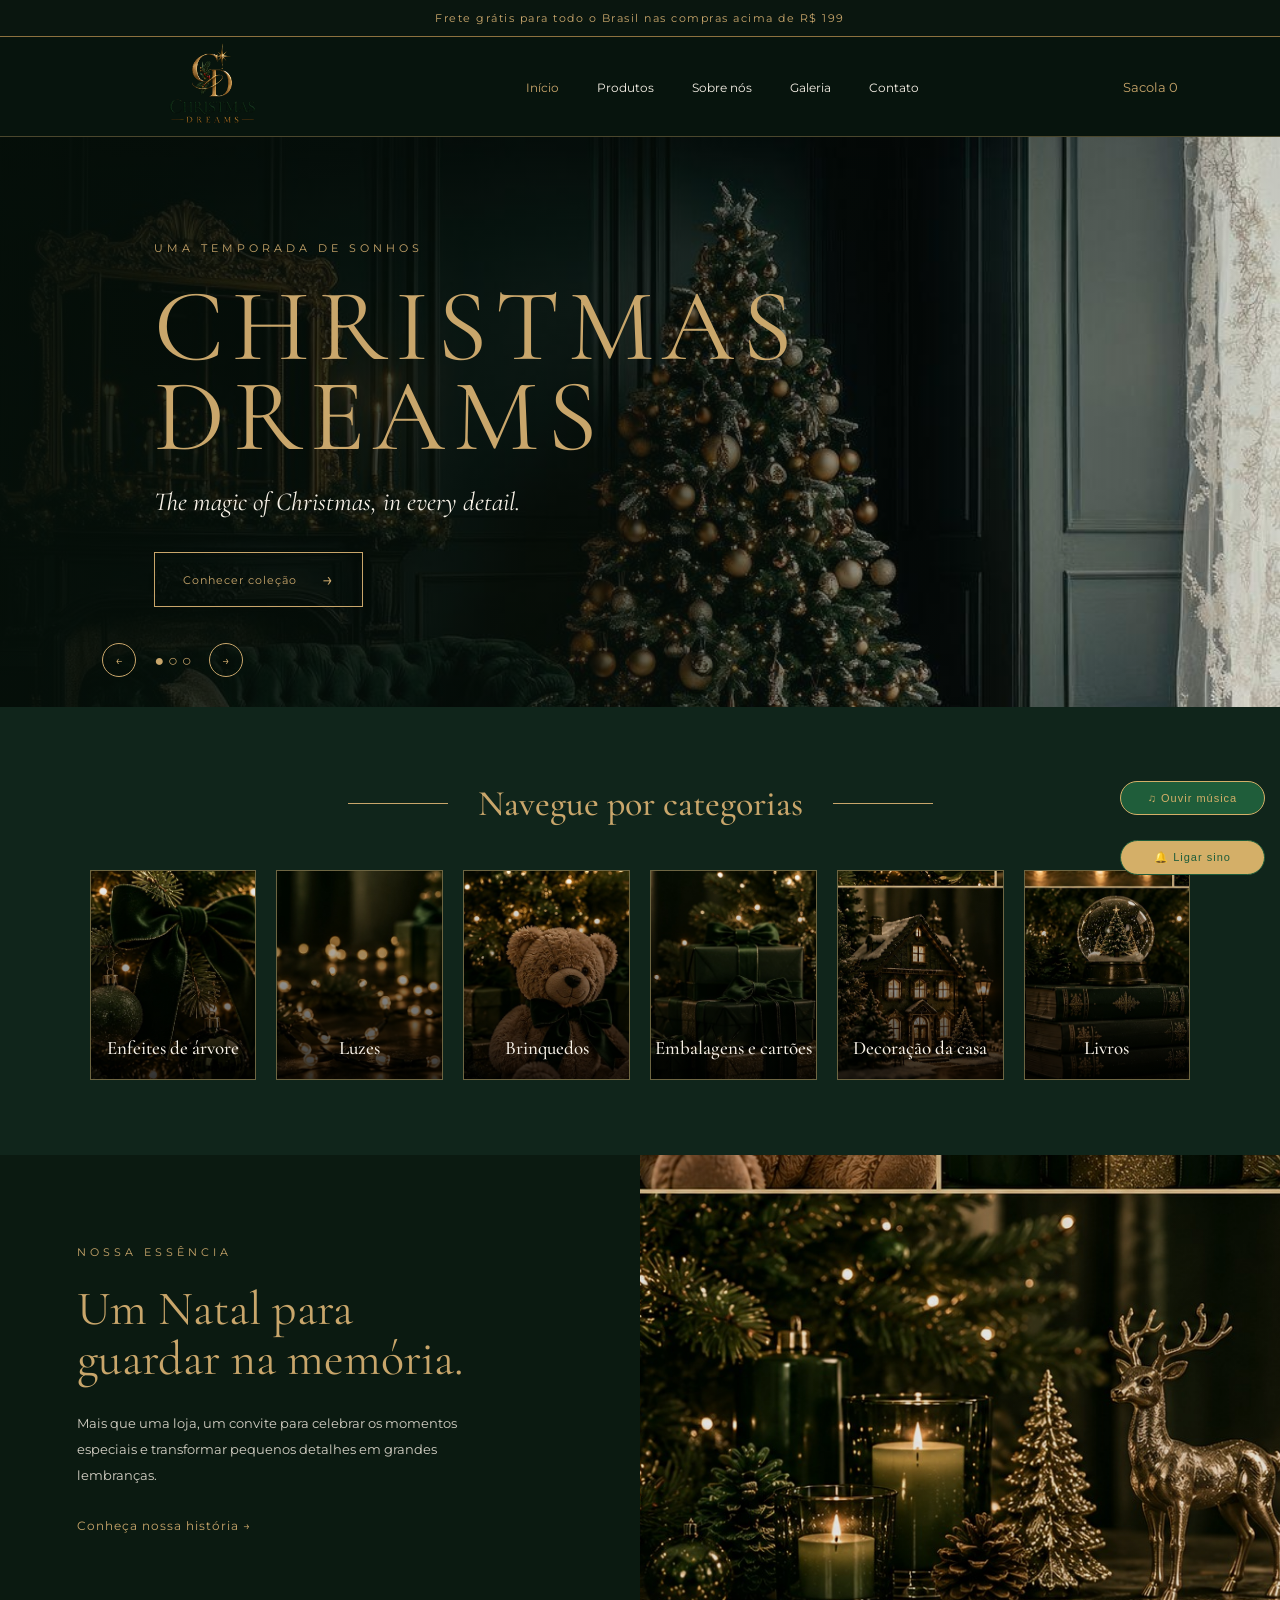
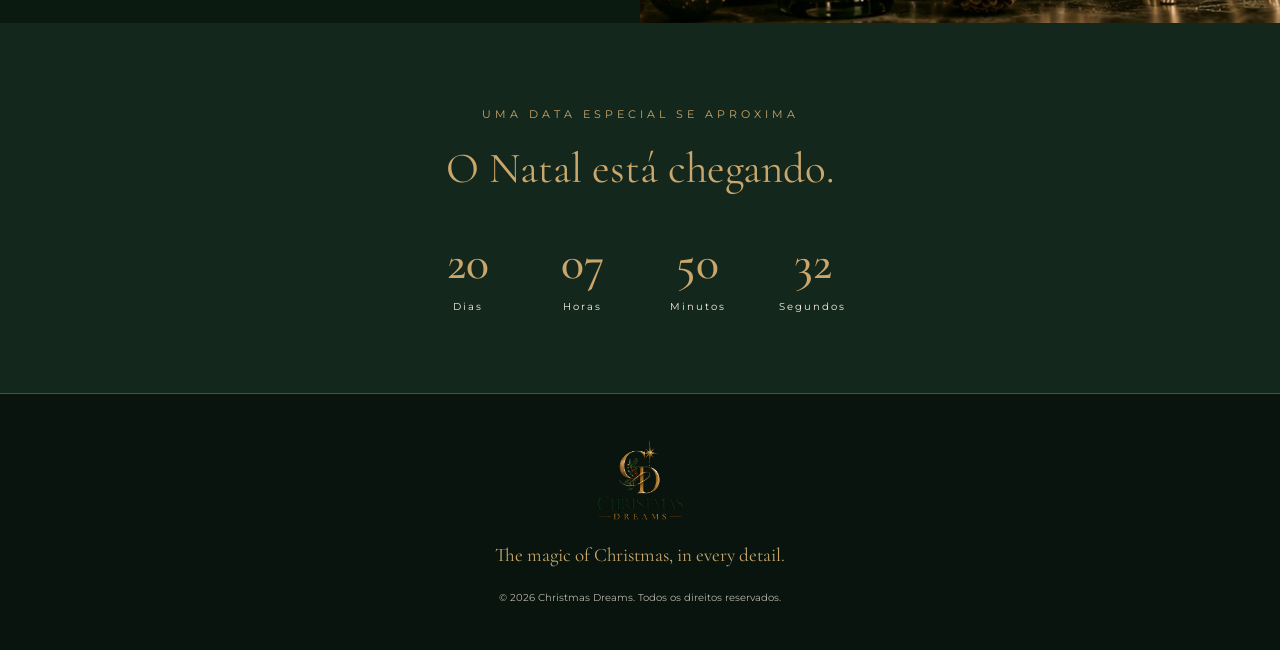
<file: AV2-Natal/index.html>
<!DOCTYPE html>
<html lang="pt-br">

<head>
    <meta charset="UTF-8">
    <meta name="viewport" content="width=device-width, initial-scale=1.0">

    <title>Christmas Dreams | Coleção de Natal</title>

    <link rel="shortcut icon" href="img/logo-christmas-dreams.png">

    <link rel="stylesheet" href="css/style.css">
    <link rel="stylesheet" href="css/responsivo.css">
</head>

<body>

    <!-- BARRA SUPERIOR -->
    <div class="barra-superior">
        Frete grátis para todo o Brasil nas compras acima de R$ 199
    </div>

    <!-- MENU -->
    <header class="cabecalho">

        <a href="index.html" class="logo">
            <img src="img/logo-christmas-dreams.png"
                 alt="Christmas Dreams">
        </a>

        <button class="menu-btn" onclick="abrirMenu()">☰</button>

        <nav>
            <ul class="menu" id="menu">
                <li><a class="ativo" href="index.html">Início</a></li>
                <li><a href="produtos.html">Produtos</a></li>
                <li><a href="sobre.html">Sobre nós</a></li>
                <li><a href="galeria.html">Galeria</a></li>
                <li><a href="contato.html">Contato</a></li>
            </ul>
        </nav>

        <a href="produtos.html" class="carrinho">Sacola <span id="quantidade-carrinho">0</span></a>

    </header>

    <main>

        <!-- BANNER PRINCIPAL -->
        <section class="banner">

            <div class="banner-conteudo">

                <span class="subtitulo">UMA TEMPORADA DE SONHOS</span>

                <h1>CHRISTMAS<br>DREAMS</h1>

                <p class="frase">
                    The magic of Christmas, in every detail.
                </p>

                <a href="produtos.html" class="botao">
                    Conhecer coleção
                    <span>→</span>
                </a>

            </div>

            <div class="indicadores">
                <button aria-label="Imagem anterior">←</button>
                <span>● ○ ○</span>
                <button aria-label="Próxima imagem">→</button>
            </div>

        </section>

        <!-- CATEGORIAS -->
        <section class="categorias">

            <div class="titulo-secao">
                <span></span>
                <h2>Navegue por categorias</h2>
                <span></span>
            </div>

            <div class="categorias-grid">

                <a href="produtos.html" class="categoria">
                    <img src="img/enfeites.png" alt="Enfeites de árvore">
                    <h3>Enfeites de árvore</h3>
                </a>

                <a href="produtos.html" class="categoria">
                    <img src="img/luzes.png" alt="Luzes natalinas">
                    <h3>Luzes</h3>
                </a>

                <a href="produtos.html" class="categoria">
                    <img src="img/brinquedos.png" alt="Brinquedos">
                    <h3>Brinquedos</h3>
                </a>

                <a href="produtos.html" class="categoria">
                    <img src="img/presentes.png" alt="Presentes de Natal">
                    <h3>Embalagens e cartões</h3>
                </a>

                <a href="produtos.html" class="categoria">
                    <img src="img/decoracao.png" alt="Decoração natalina">
                    <h3>Decoração da casa</h3>
                </a>

                <a href="produtos.html" class="categoria">
                    <img src="img/livros.png" alt="Livros">
                    <h3>Livros</h3>
                </a>

            </div>

        </section>

        <!-- ESSÊNCIA DA MARCA -->
        <section class="essencia">

            <div class="essencia-texto">

                <span class="subtitulo">NOSSA ESSÊNCIA</span>

                <h2>Um Natal para<br>guardar na memória.</h2>

                <p>
                    Mais que uma loja, um convite para celebrar
                    os momentos especiais e transformar pequenos
                    detalhes em grandes lembranças.
                </p>

                <a href="sobre.html" class="link-elegante">
                    Conheça nossa história →
                </a>

            </div>

            <div class="essencia-imagem"></div>

        </section>

        <!-- CONTAGEM REGRESSIVA -->
        <section class="contagem">

            <span class="subtitulo">UMA DATA ESPECIAL SE APROXIMA</span>

            <h2>O Natal está chegando.</h2>

            <div id="contador" class="contador">
                <div><strong id="dias">00</strong><span>Dias</span></div>
                <div><strong id="horas">00</strong><span>Horas</span></div>
                <div><strong id="minutos">00</strong><span>Minutos</span></div>
                <div><strong id="segundos">00</strong><span>Segundos</span></div>
            </div>

        </section>

    </main>

    <!-- RODAPÉ -->
    <footer class="rodape">

        <img src="img/logo-christmas-dreams.png"
             alt="Logo Christmas Dreams">

        <p>The magic of Christmas, in every detail.</p>

        <span>© 2026 Christmas Dreams. Todos os direitos reservados.</span>

    </footer>

    <script src="js/produtos.js"></script>
    <script src="js/script.js"></script>

    <script src="js/neve.js"></script>

    <script src="js/parallax.js"></script>

    <script src="js/musica.js"></script>
    <script src="js/sino.js"></script>
    

</body>
</html>
</file>
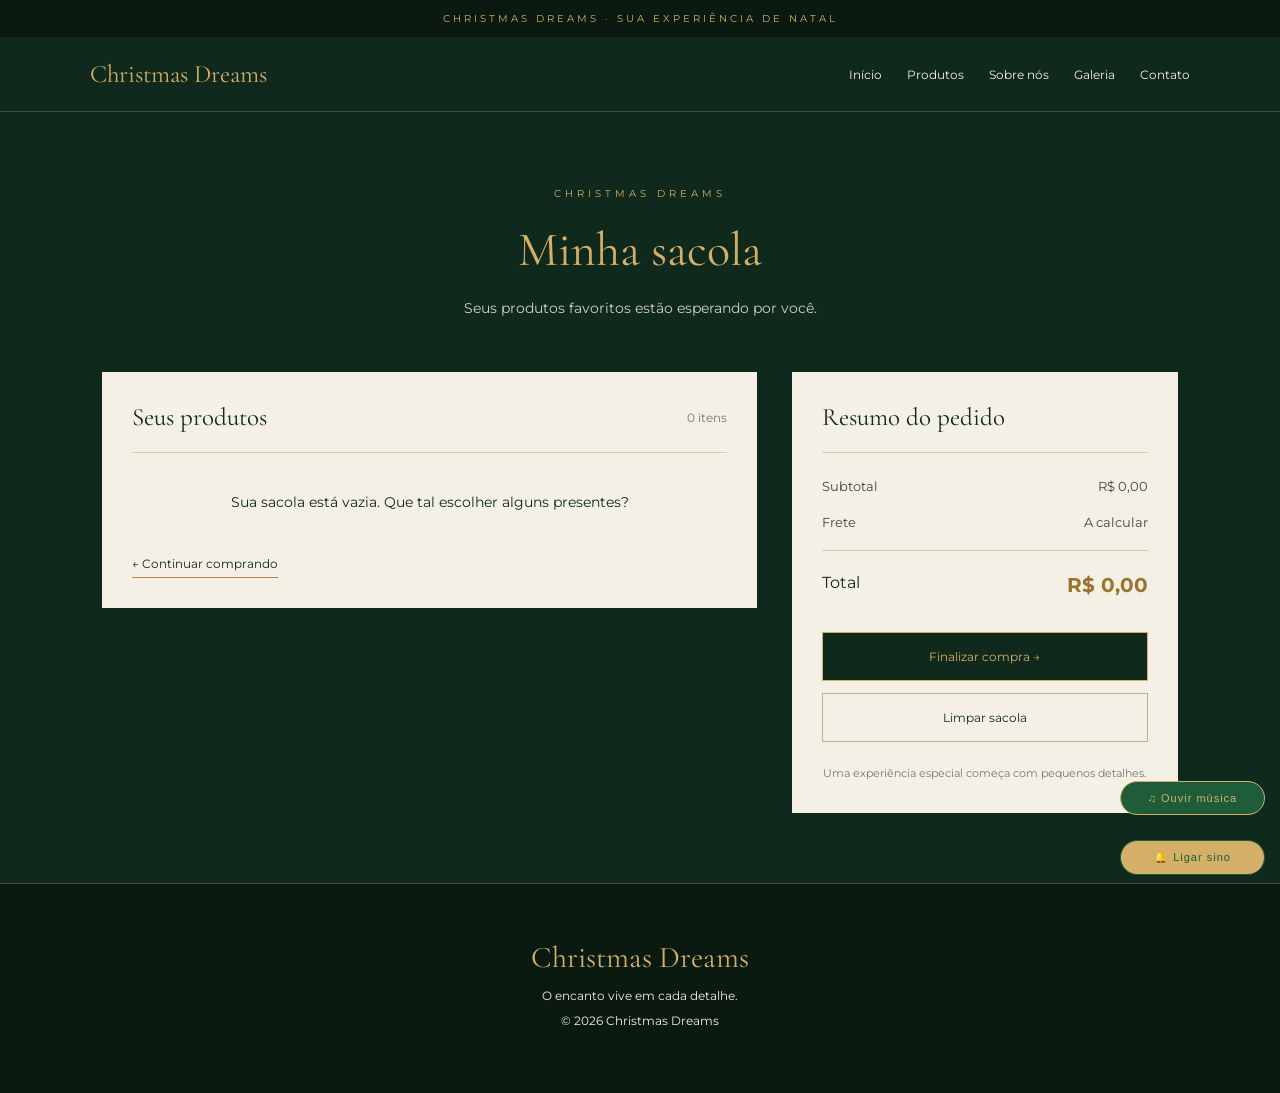
<file: AV2-Natal/carrinho.html>
<!DOCTYPE html>
<html lang="pt-br">

<head>
    <meta charset="UTF-8">
    <meta name="viewport" content="width=device-width, initial-scale=1.0">

    <title>Minha Sacola | Christmas Dreams</title>

    <link rel="stylesheet" href="css/style.css">
    <link rel="stylesheet" href="css/responsivo.css">
</head>

<body>

    <!-- BARRA SUPERIOR -->
    <div class="carrinho-topo">
        CHRISTMAS DREAMS · SUA EXPERIÊNCIA DE NATAL
    </div>

    <!-- CABEÇALHO -->
    <header class="carrinho-header">

        <a href="index.html" class="carrinho-logo">
            Christmas Dreams
        </a>

        <nav>
            <a href="index.html">Início</a>
            <a href="produtos.html">Produtos</a>
            <a href="sobre.html">Sobre nós</a>
            <a href="galeria.html">Galeria</a>
            <a href="contato.html">Contato</a>
        </nav>

    </header>

    <main class="carrinho-pagina">

        <!-- TÍTULO -->
        <section class="carrinho-titulo">
            <span>CHRISTMAS DREAMS</span>

            <h1>Minha sacola</h1>

            <p>
                Seus produtos favoritos estão esperando por você.
            </p>
        </section>

        <!-- ÁREA DO CARRINHO -->
        <section class="carrinho-conteudo">

            <!-- PRODUTOS -->
            <div class="carrinho-lista">

                <div class="carrinho-lista-topo">
                    <h2>Seus produtos</h2>
                    <span id="quantidade-itens">0 itens</span>
                </div>

                <div id="lista-carrinho">
                    <!-- Os produtos serão colocados pelo JavaScript -->
                </div>

                <p id="mensagem-carrinho"></p>

                <a href="produtos.html" class="continuar-comprando">
                    ← Continuar comprando
                </a>

            </div>

            <!-- RESUMO DO PEDIDO -->
            <aside class="resumo-carrinho">

                <h2>Resumo do pedido</h2>

                <div class="resumo-linha">
                    <span>Subtotal</span>
                    <span id="subtotal">R$ 0,00</span>
                </div>

                <div class="resumo-linha">
                    <span>Frete</span>
                    <span>A calcular</span>
                </div>

                <div class="resumo-total">
                    <span>Total</span>
                    <strong id="total">R$ 0,00</strong>
                </div>

                <button id="finalizar-compra">
                    Finalizar compra →
                </button>

                <button id="limpar-carrinho">
                    Limpar sacola
                </button>

                <p>
                    Uma experiência especial começa com pequenos detalhes.
                </p>

            </aside>

        </section>

    </main>

    <!-- RODAPÉ -->
    <footer class="contato-rodape">

        <h2>Christmas Dreams</h2>

        <p>O encanto vive em cada detalhe.</p>

        <p>© 2026 Christmas Dreams</p>

    </footer>

    <script src="js/carrinho.js"></script>

    <script src="js/musica.js"></script>
    <script src="js/sino.js"></script>

</body>
</html>
</file>
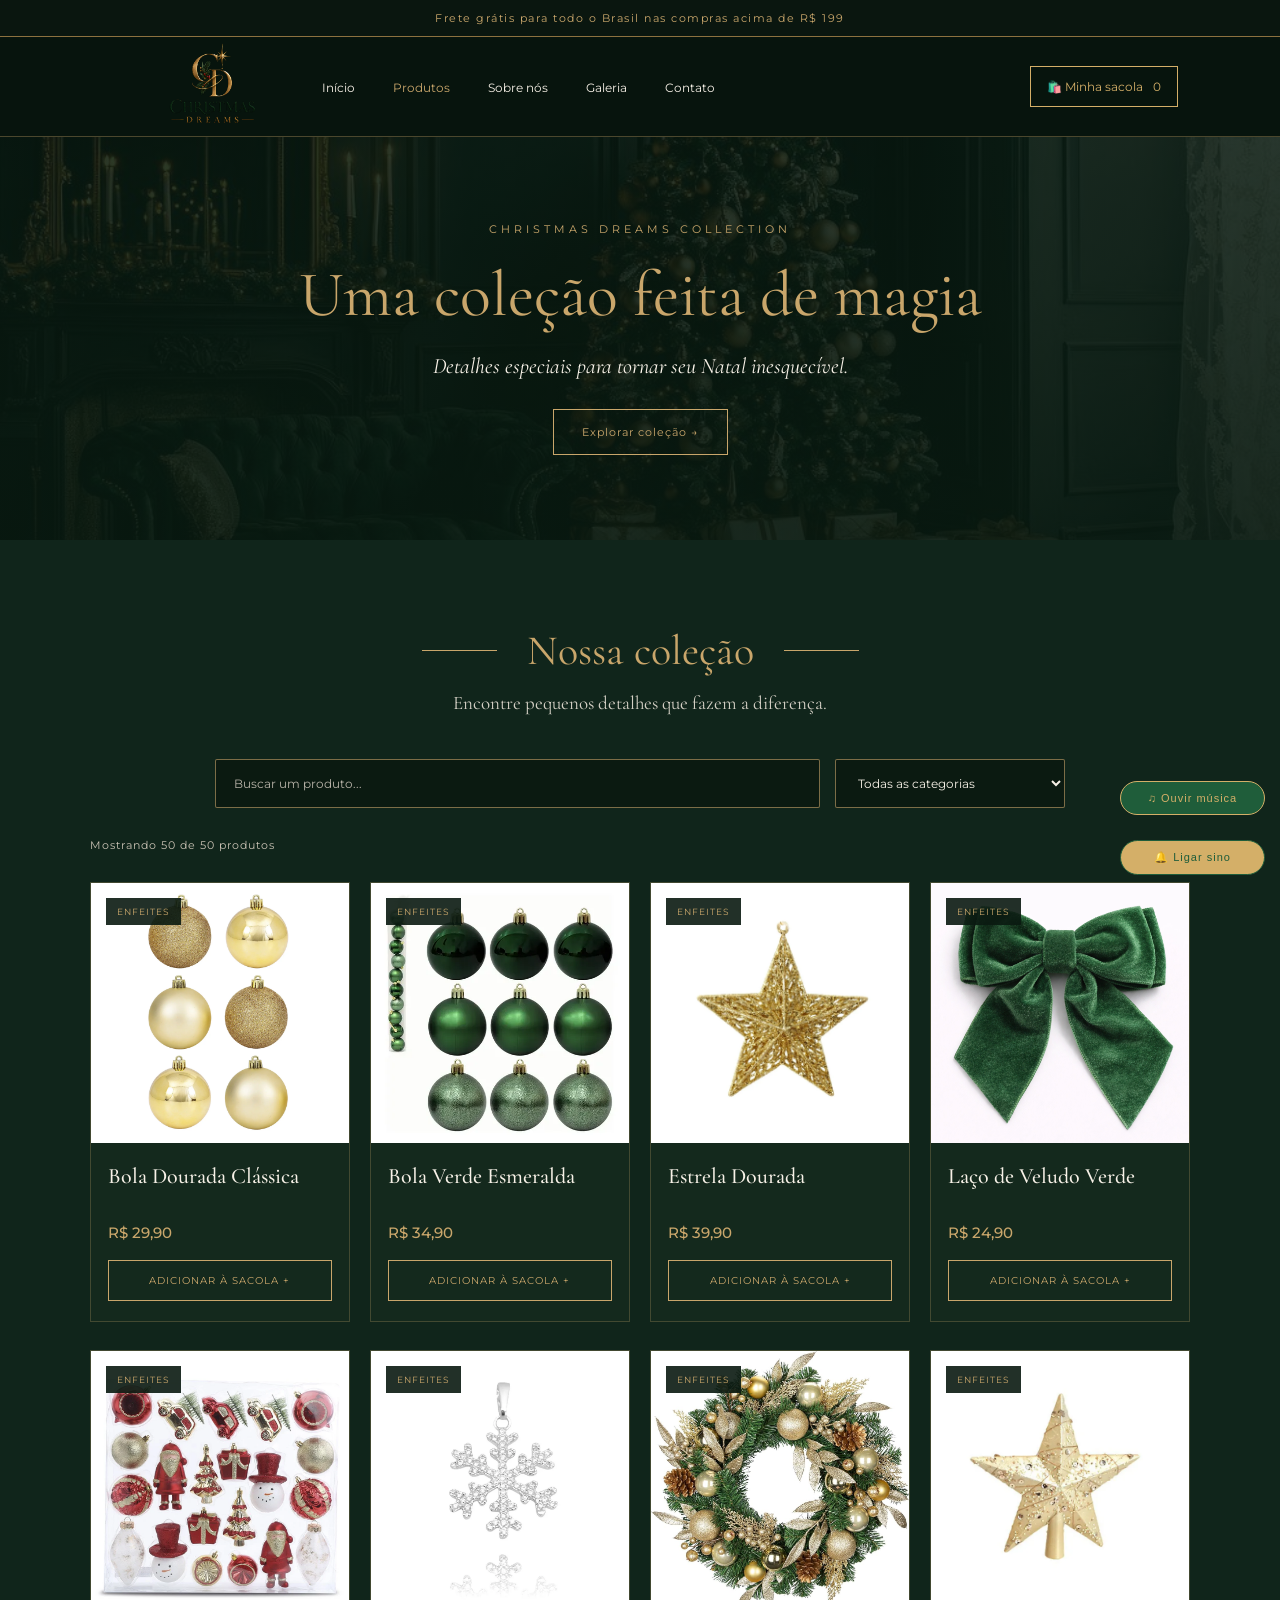
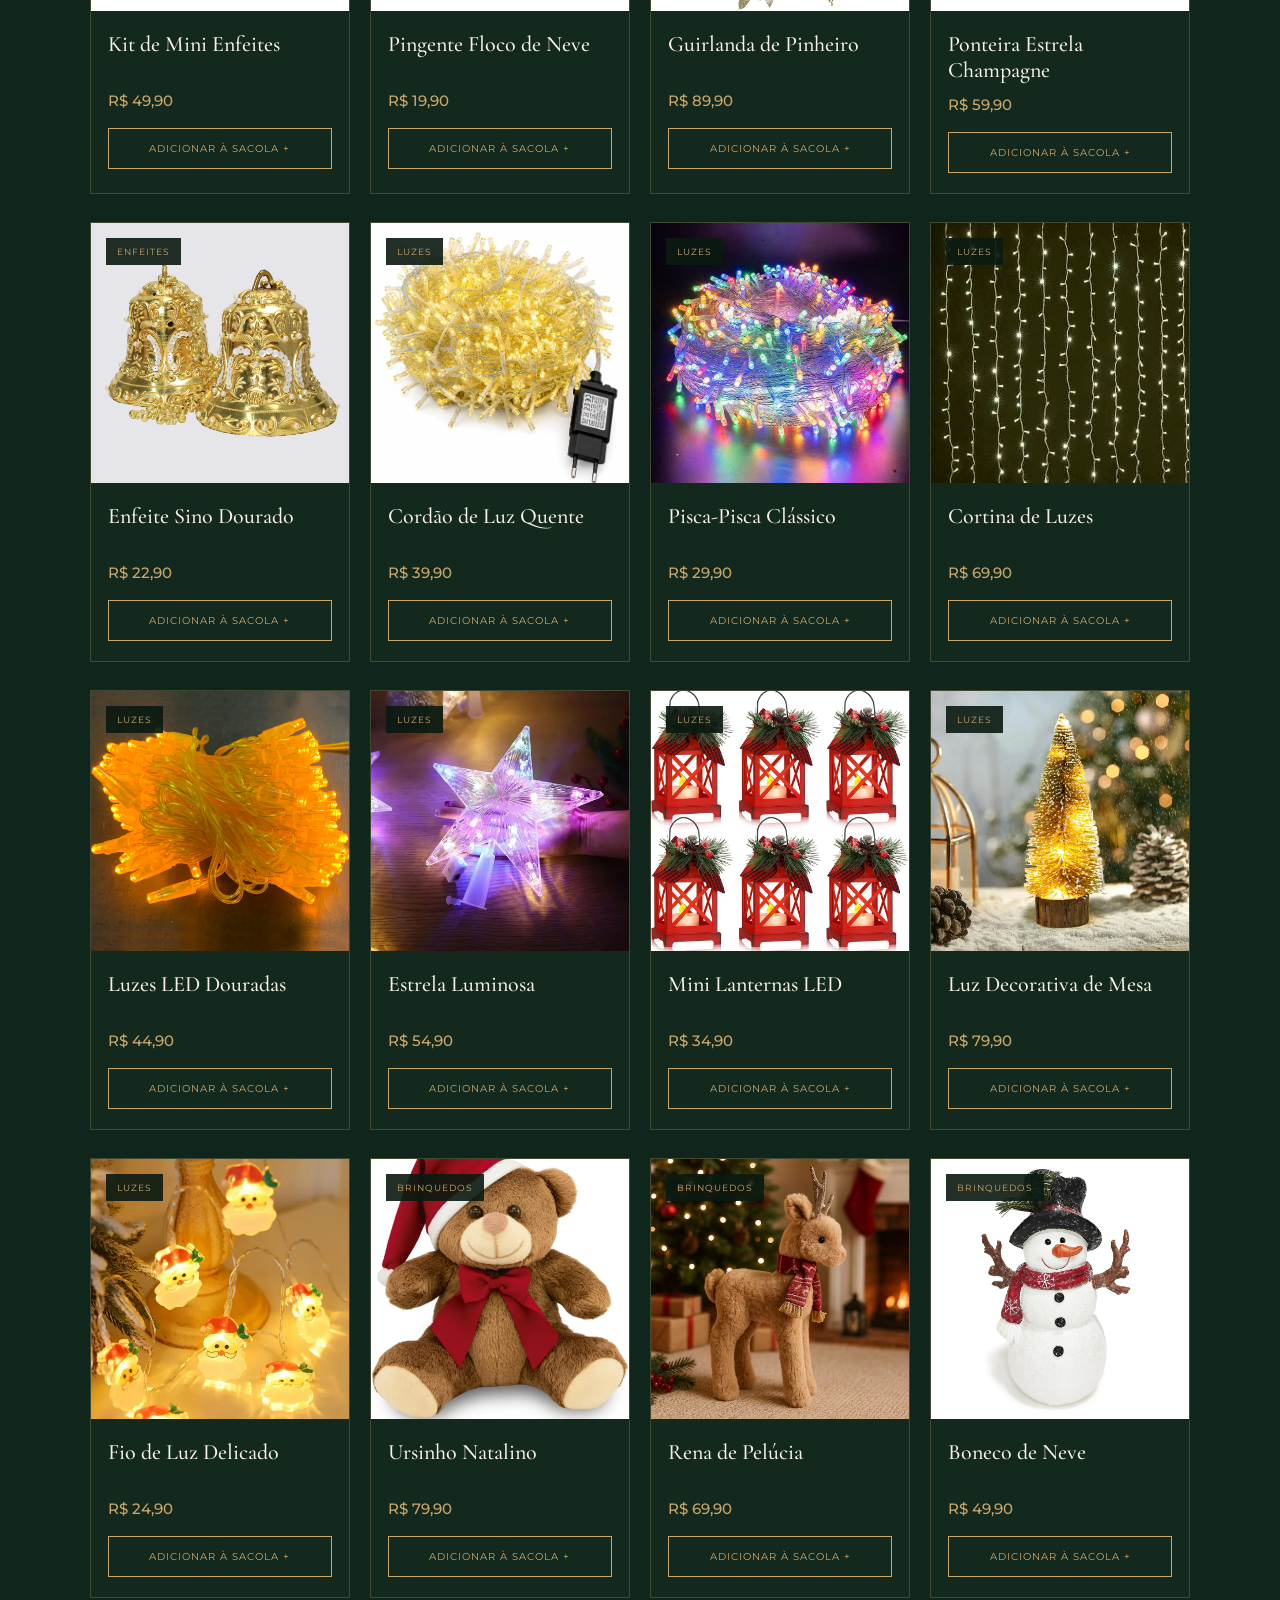
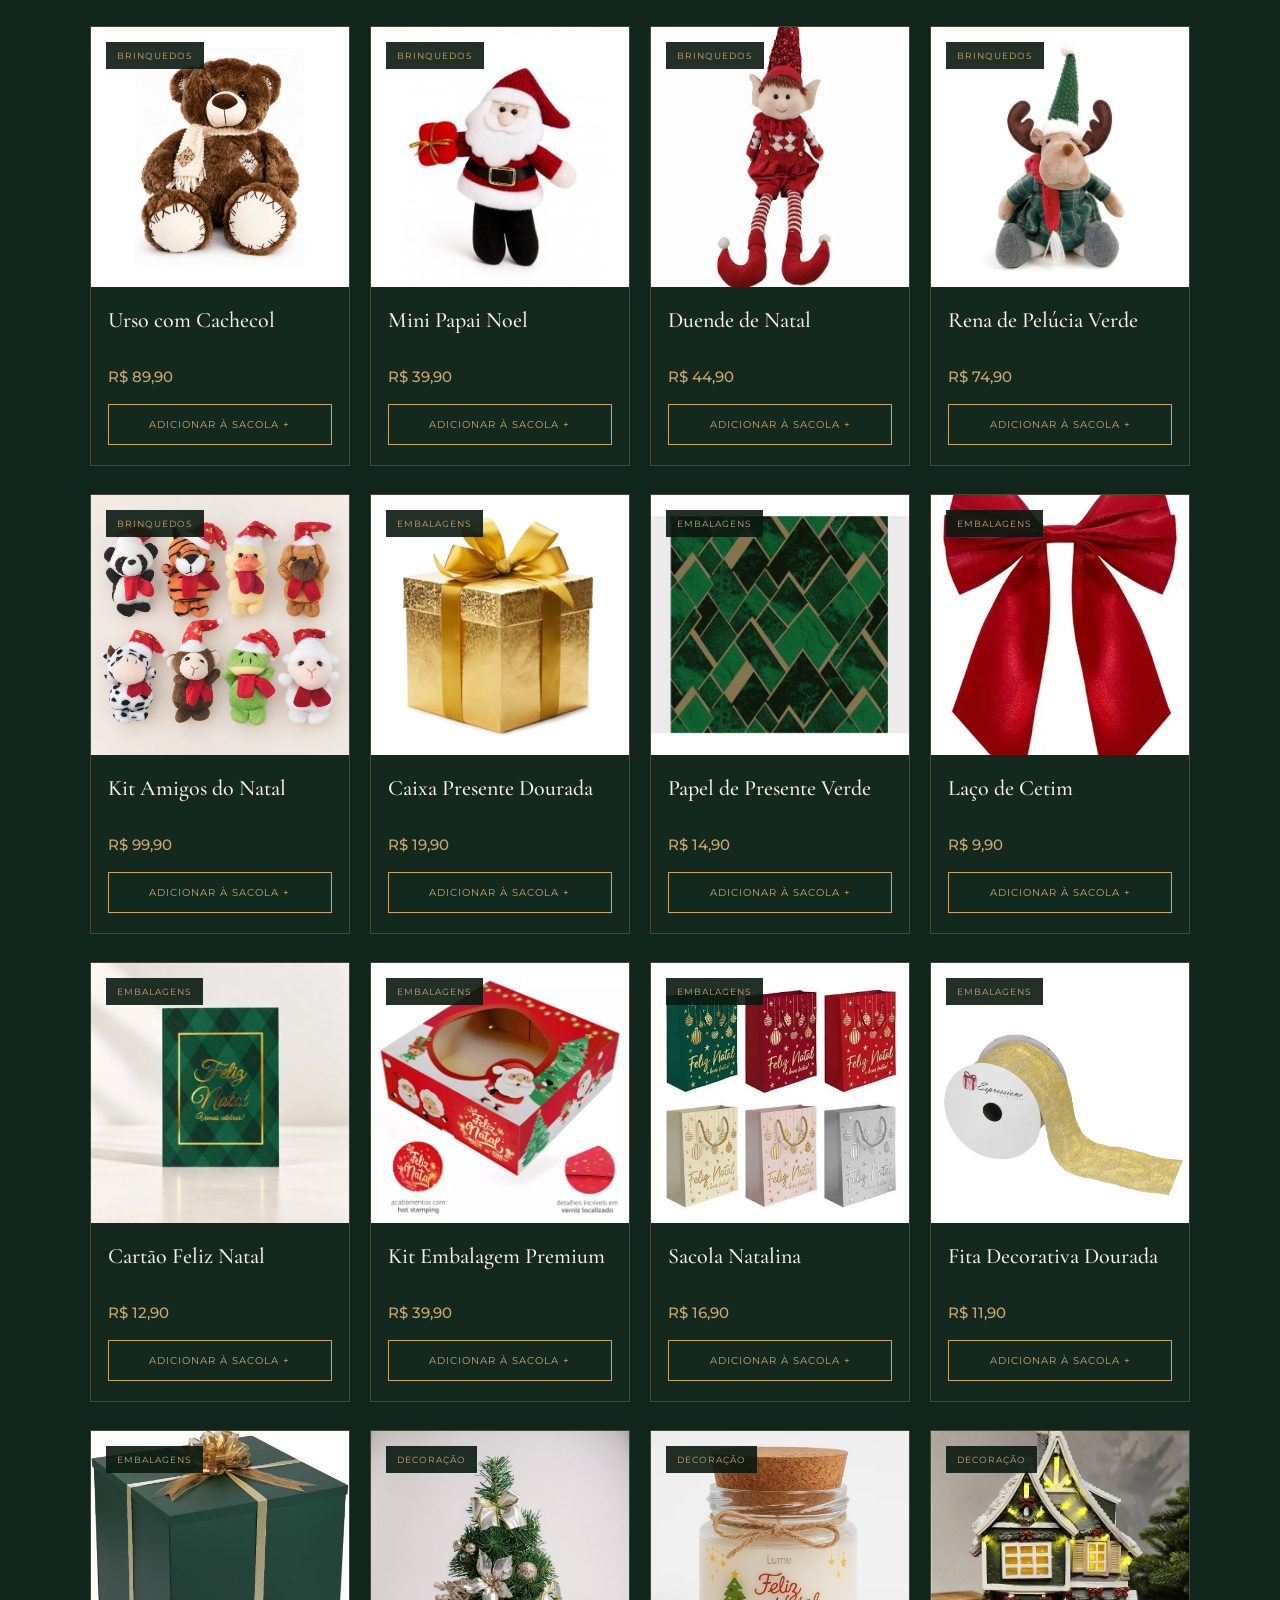
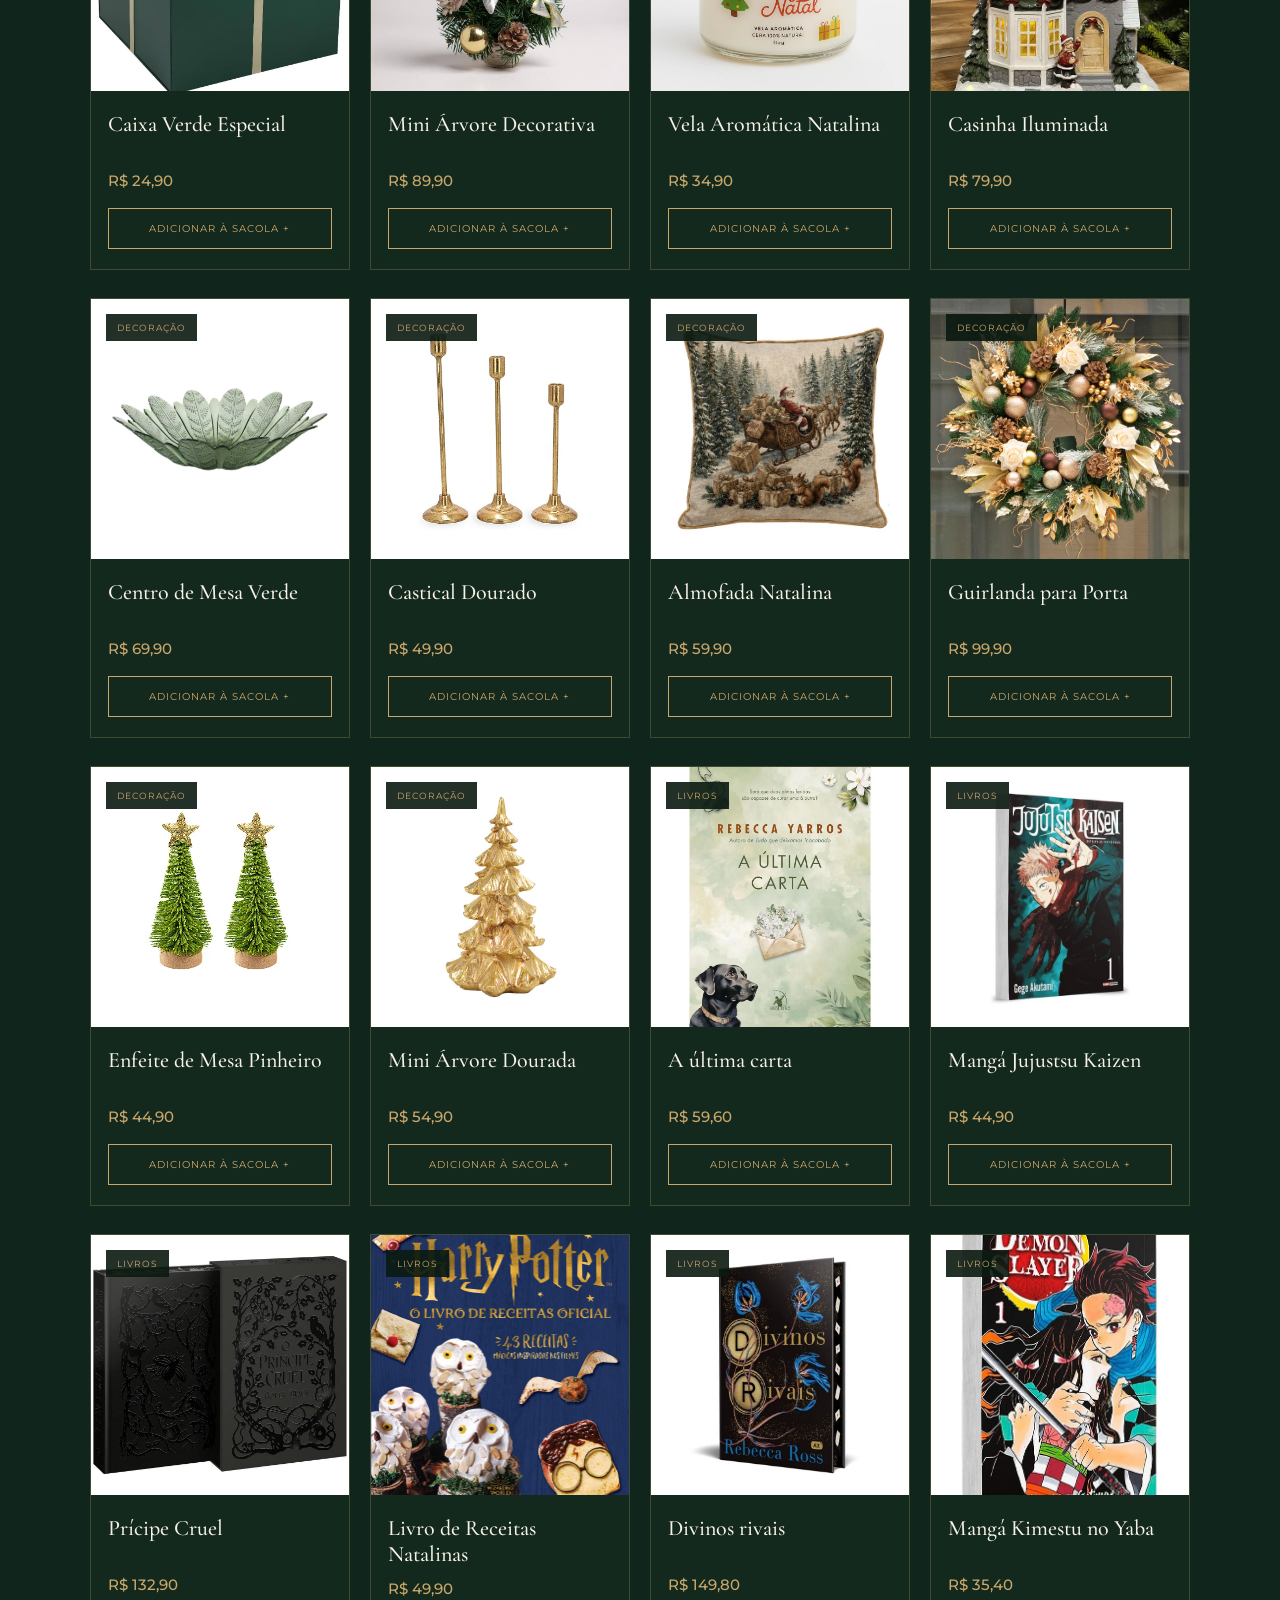
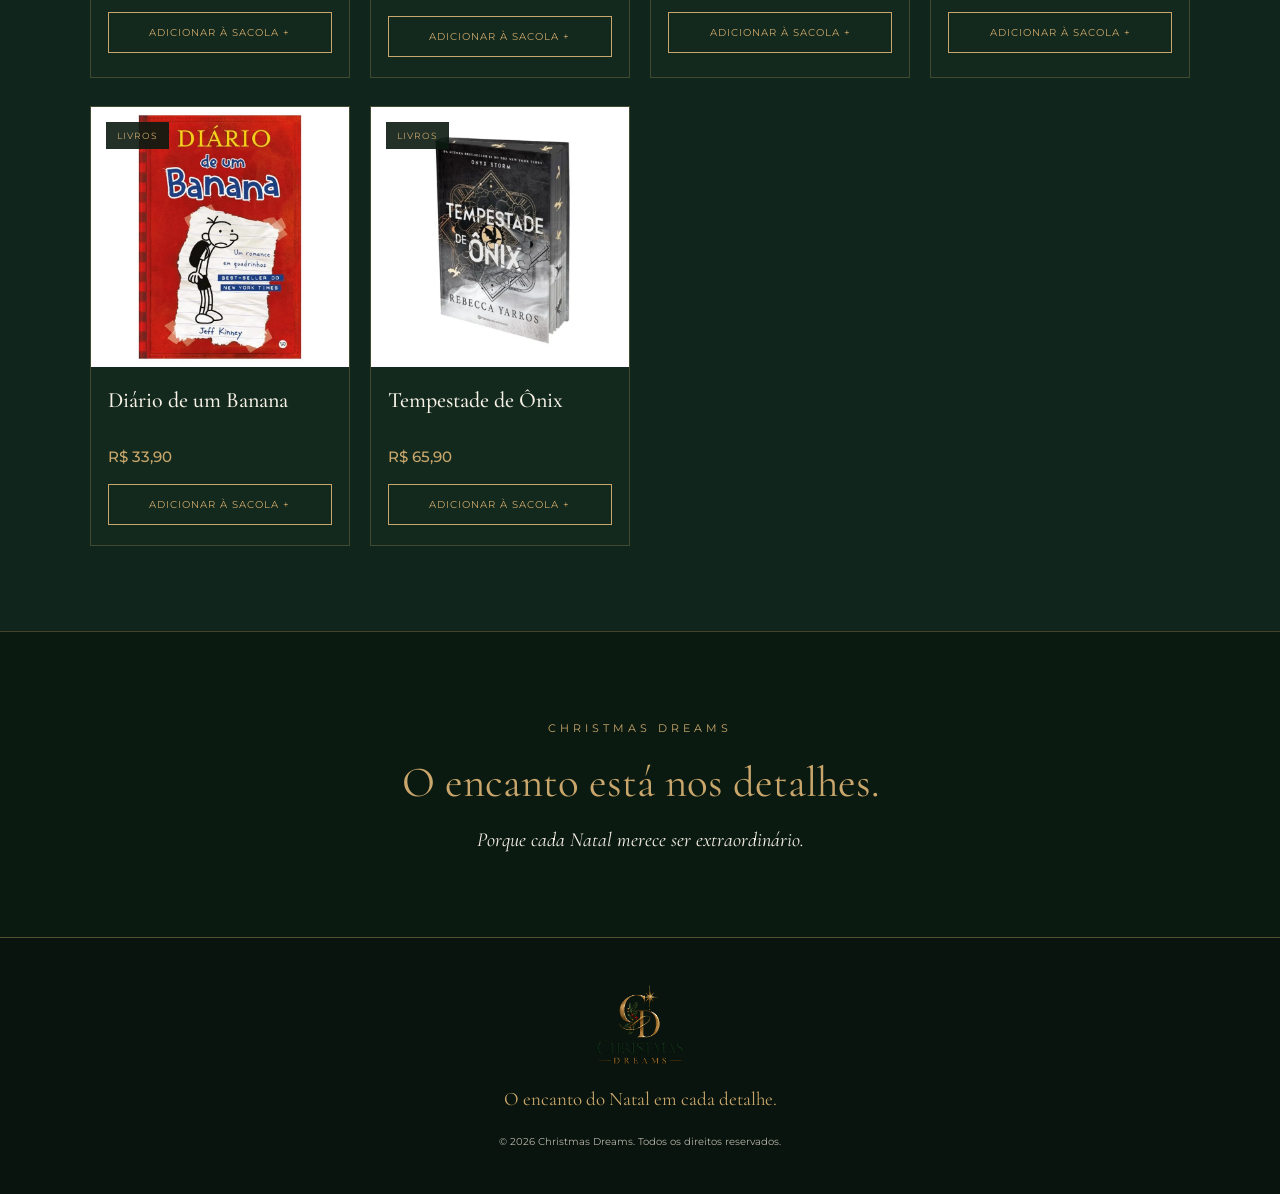
<file: AV2-Natal/produtos.html>
<!DOCTYPE html>
<html lang="pt-br">

<head>
    <meta charset="UTF-8">
    <meta name="viewport" content="width=device-width, initial-scale=1.0">

    <title>Produtos | Christmas Dreams</title>

    <meta name="description" content="Descubra a coleção especial de Natal da Christmas Dreams.">

    <link rel="icon" href="img/logo-christmas-dreams.png">
    <link rel="stylesheet" href="css/style.css">
    <link rel="stylesheet" href="css/responsivo.css">
</head>

<body>

    <!-- BARRA SUPERIOR -->
    <div class="barra-superior">
        Frete grátis para todo o Brasil nas compras acima de R$ 199
    </div>

    <!-- CABEÇALHO -->
    <header class="cabecalho">

        <a href="index.html" class="logo">
            <img src="img/logo-christmas-dreams.png"
                 alt="Christmas Dreams">
        </a>

        <button class="menu-btn" onclick="abrirMenu()"
                aria-label="Abrir menu">
            ☰
        </button>

        <nav>
            <ul class="menu" id="menu">
                <li><a href="index.html">Início</a></li>
                <li><a href="produtos.html" class="ativo">Produtos</a></li>
                <li><a href="sobre.html">Sobre nós</a></li>
                <li><a href="galeria.html">Galeria</a></li>
                <li><a href="contato.html">Contato</a></li>
            </ul>
        </nav>

        <a href="carrinho.html" class="link-carrinho">
    🛍️ Minha sacola
    <span id="quantidade-carrinho">0</span>
</a>

    </header>

    <!-- APRESENTAÇÃO -->
    <main>

        <section class="produtos-banner">

            <span class="subtitulo">
                CHRISTMAS DREAMS COLLECTION
            </span>

            <h1>Uma coleção feita de magia</h1>

            <p>
                Detalhes especiais para tornar seu Natal inesquecível.
            </p>

            <a href="#catalogo" class="botao">
                Explorar coleção →
            </a>

        </section>

        <!-- CATÁLOGO -->
        <section class="catalogo" id="catalogo">

            <div class="catalogo-titulo">
                <span></span>
                <h2>Nossa coleção</h2>
                <span></span>
            </div>

            <p class="catalogo-descricao">
                Encontre pequenos detalhes que fazem a diferença.
            </p>

            <!-- PESQUISA -->
            <div class="filtros">

                <input
                    type="search"
                    id="busca"
                    placeholder="Buscar um produto..."
                    aria-label="Buscar produtos"
                >

                <select id="categoria">
                    <option value="todos">Todas as categorias</option>
                    <option value="Enfeites">Enfeites de árvore</option>
                    <option value="Luzes">Luzes natalinas</option>
                    <option value="Brinquedos">Brinquedos</option>
                    <option value="Embalagens">Embalagens e cartões</option>
                    <option value="Decoração">Decoração da casa</option>
                    <option value="Livros">Livros</option>
                </select>

            </div>

            <!-- QUANTIDADE DE PRODUTOS -->
            <p class="quantidade" id="quantidade-produtos">
                Carregando coleção...
            </p>

            <!-- PRODUTOS GERADOS PELO JAVASCRIPT -->
            <div class="produtos-grid" id="lista-produtos">

                <!-- Os 50 produtos serão inseridos aqui pelo JavaScript -->

            </div>

        </section>

        <!-- FRASE FINAL -->
        <section class="frase-final">

            <span class="subtitulo">CHRISTMAS DREAMS</span>

            <h2>O encanto está nos detalhes.</h2>

            <p>
                Porque cada Natal merece ser extraordinário.
            </p>

        </section>

    </main>

    <!-- RODAPÉ -->
    <footer class="rodape">

        <a href="index.html">
            <img src="img/logo-christmas-dreams.png"
                 alt="Logo Christmas Dreams">
        </a>

        <p>O encanto do Natal em cada detalhe.</p>

        <span>© 2026 Christmas Dreams. Todos os direitos reservados.</span>

    </footer>

    <!-- JAVASCRIPT -->
    <script src="js/produtos.js"></script>
    <script src="js/script.js"></script>
    <script src="js/musica.js"></script>
    <script src="js/sino.js"></script>

</body>
</html>
</file>
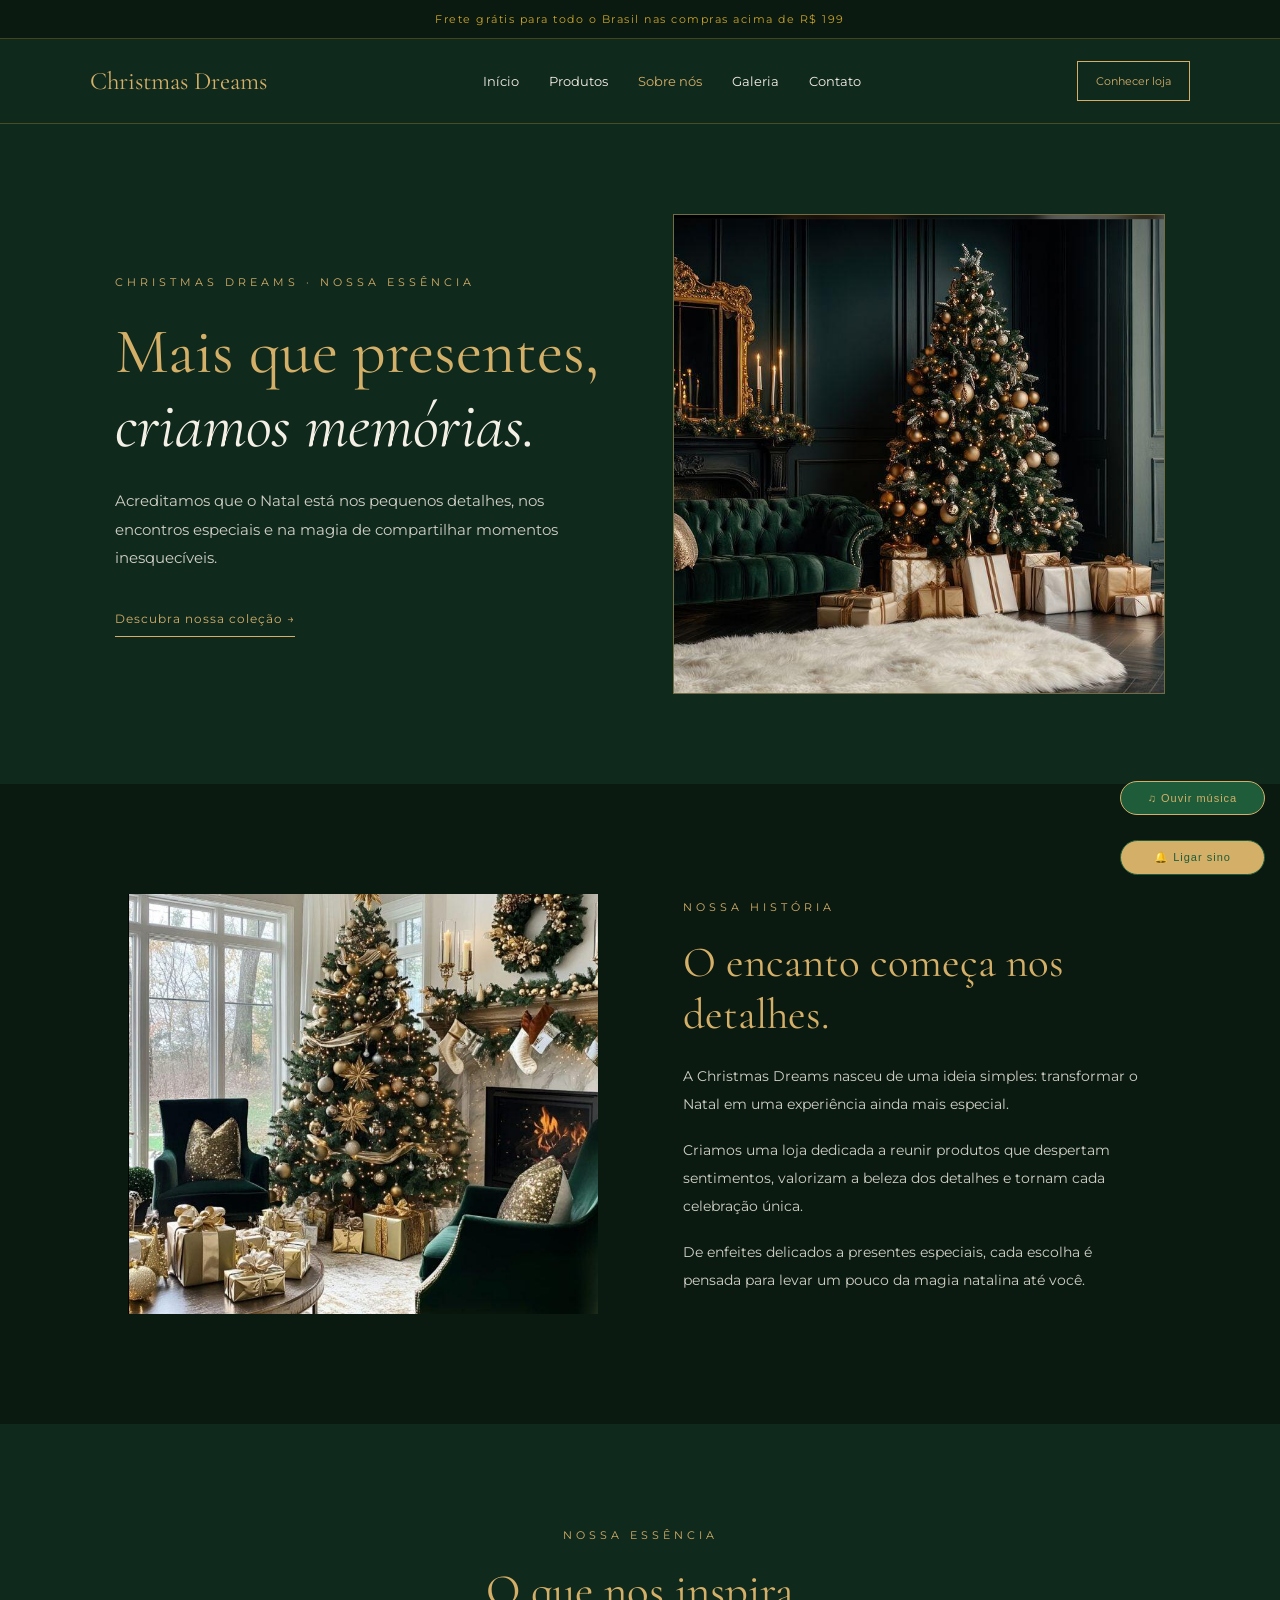
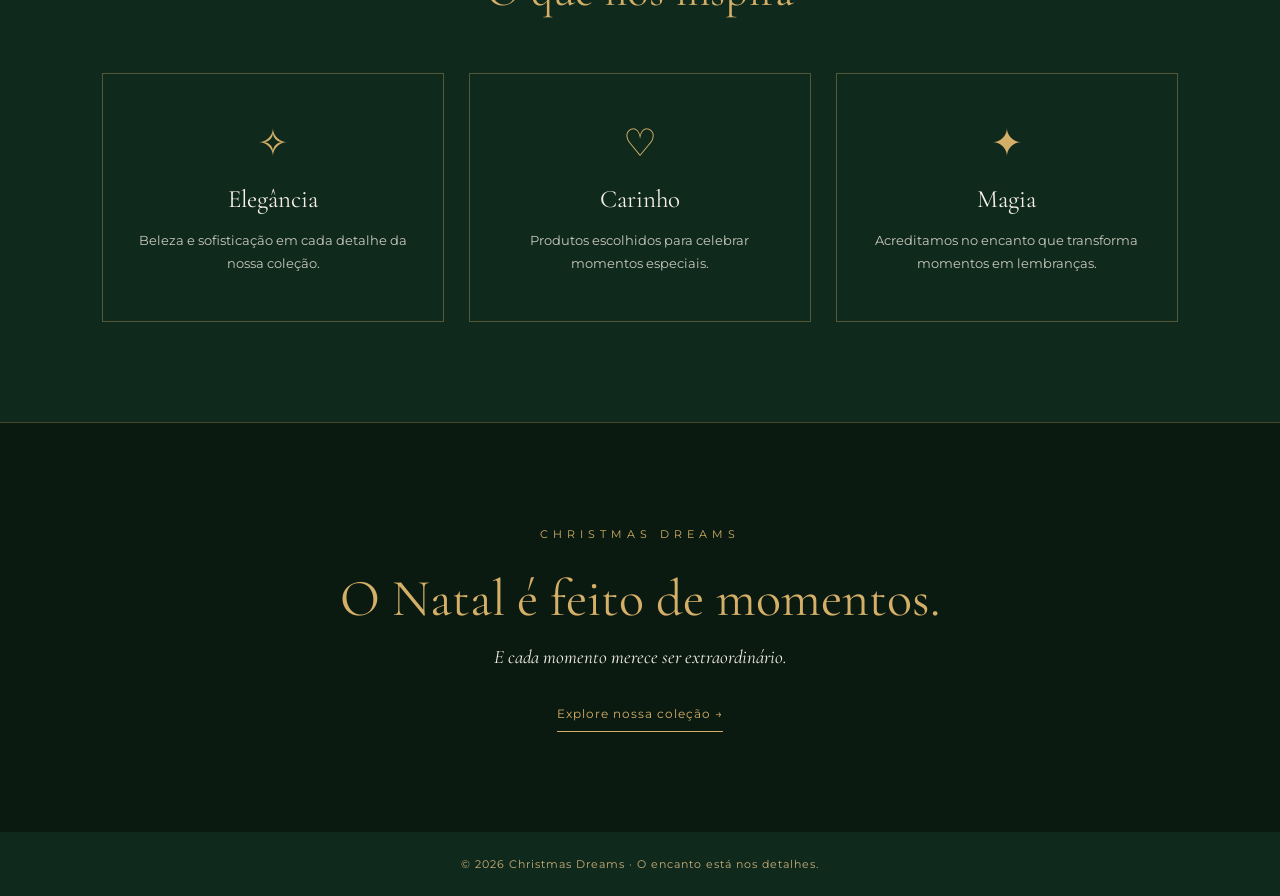
<file: AV2-Natal/sobre.html>
<!DOCTYPE html>
<html lang="pt-br">

<head>
    <meta charset="UTF-8">
    <meta name="viewport" content="width=device-width, initial-scale=1.0">

    <title>Sobre Nós | Christmas Dreams</title>

    <link rel="icon" href="img/favicon.png">
    <link rel="stylesheet" href="css/style.css">
    <link rel="stylesheet" href="css/responsivo.css">
</head>

<body>

    <!-- BARRA SUPERIOR -->
    <div class="sobre-topo">
        Frete grátis para todo o Brasil nas compras acima de R$ 199
    </div>

    <!-- CABEÇALHO -->
    <header class="sobre-header">

        <a href="index.html" class="sobre-logo">
            Christmas Dreams
        </a>

        <nav>
            <a href="index.html">Início</a>
            <a href="produtos.html">Produtos</a>
            <a href="sobre.html" class="ativo">Sobre nós</a>
            <a href="galeria.html">Galeria</a>
            <a href="contato.html">Contato</a>
        </nav>

        <a href="produtos.html" class="sobre-sacola">
            Conhecer loja
        </a>

    </header>

    <main>

        <!-- APRESENTAÇÃO -->
        <section class="sobre-hero">

            <div class="sobre-hero-texto">

                <span>CHRISTMAS DREAMS · NOSSA ESSÊNCIA</span>

                <h1>
                    Mais que presentes,
                    <em>criamos memórias.</em>
                </h1>

                <p>
                    Acreditamos que o Natal está nos pequenos detalhes,
                    nos encontros especiais e na magia de compartilhar
                    momentos inesquecíveis.
                </p>

                <a href="produtos.html">
                    Descubra nossa coleção →
                </a>

            </div>

            <div class="sobre-hero-imagem">
                <img
                    src="img/sobre-natal.png"
                    alt="Decoração natalina elegante em tons verdes e dourados"
                >
            </div>

        </section>

        <!-- NOSSA HISTÓRIA -->
        <section class="sobre-historia">

            <div class="historia-imagem">
                <img
                    src="img/historia-natal.png"
                    alt="Ambiente natalino aconchegante com árvore decorada"
                >
            </div>

            <div class="historia-texto">

                <span>NOSSA HISTÓRIA</span>

                <h2>O encanto começa nos detalhes.</h2>

                <p>
                    A Christmas Dreams nasceu de uma ideia simples:
                    transformar o Natal em uma experiência ainda mais
                    especial.
                </p>

                <p>
                    Criamos uma loja dedicada a reunir produtos que
                    despertam sentimentos, valorizam a beleza dos
                    detalhes e tornam cada celebração única.
                </p>

                <p>
                    De enfeites delicados a presentes especiais,
                    cada escolha é pensada para levar um pouco da
                    magia natalina até você.
                </p>

            </div>

        </section>

        <!-- NOSSA ESSÊNCIA -->
        <section class="sobre-essencia">

            <span>NOSSA ESSÊNCIA</span>

            <h2>O que nos inspira</h2>

            <div class="essencia-grid">

                <article>
                    <div>✧</div>
                    <h3>Elegância</h3>
                    <p>
                        Beleza e sofisticação em cada detalhe
                        da nossa coleção.
                    </p>
                </article>

                <article>
                    <div>♡</div>
                    <h3>Carinho</h3>
                    <p>
                        Produtos escolhidos para celebrar
                        momentos especiais.
                    </p>
                </article>

                <article>
                    <div>✦</div>
                    <h3>Magia</h3>
                    <p>
                        Acreditamos no encanto que transforma
                        momentos em lembranças.
                    </p>
                </article>

            </div>

        </section>

        <!-- FRASE FINAL -->
        <section class="sobre-final">

            <span>CHRISTMAS DREAMS</span>

            <h2>
                O Natal é feito de momentos.
            </h2>

            <p>
                E cada momento merece ser extraordinário.
            </p>

            <a href="produtos.html">
                Explore nossa coleção →
            </a>

        </section>

    </main>

    <!-- RODAPÉ -->
    <footer class="sobre-footer">
        <p>© 2026 Christmas Dreams · O encanto está nos detalhes.</p>
    </footer>

    <script src="js/musica.js"></script>
    <script src="js/sino.js"></script>

</body>
</html>
</file>
<file: AV2-Natal/css/style.css>
/* =================================
   CHRISTMAS DREAMS
   Identidade visual da loja
================================= */

@import url('https://fonts.googleapis.com/css2?family=Cormorant+Garamond:wght@400;500;600;700&family=Montserrat:wght@300;400;500;600&display=swap');

:root {
    --verde: #10251B;
    --verde-claro: #1F3B2D;
    --dourado: #C9A66B;
    --creme: #F7F1E7;
    --branco: #FFFFFF;
    --preto: #171914;

    --titulo: 'Cormorant Garamond', serif;
    --texto: 'Montserrat', sans-serif;
}

/* CONFIGURAÇÕES GERAIS */

* {
    margin: 0;
    padding: 0;
    box-sizing: border-box;
}

html {
    scroll-behavior: smooth;
}

body {
    background: var(--verde);
    color: var(--creme);
    font-family: var(--texto);
}

a {
    text-decoration: none;
    color: inherit;
}

button {
    font-family: inherit;
    cursor: pointer;
}

/* BARRA SUPERIOR */

.barra-superior {
    background: #0A160F;
    color: var(--dourado);
    text-align: center;
    padding: 11px;
    font-size: 11px;
    letter-spacing: 1.5px;
    border-bottom: 1px solid #8C713F;
}

/* CABEÇALHO */

.cabecalho {
    height: 100px;
    background: rgba(8, 20, 13, 0.98);
    display: flex;
    align-items: center;
    justify-content: space-between;
    padding: 0 8%;
    border-bottom: 1px solid rgba(201, 166, 107, 0.35);
    position: relative;
    z-index: 10;
}

.logo img {
    width: 220px;
    max-height: 85px;
    object-fit: contain;
}

.menu {
    display: flex;
    align-items: center;
    gap: 38px;
    list-style: none;
}

.menu a {
    color: var(--creme);
    font-size: 12px;
    transition: 0.3s;
}

.menu a:hover,
.menu a.ativo {
    color: var(--dourado);
}

.carrinho {
    color: var(--dourado);
    font-size: 13px;
}

.menu-btn {
    display: none;
}

/* BANNER PRINCIPAL */

.banner {
    min-height: 570px;
    background:
        linear-gradient(90deg,
        rgba(5, 15, 9, 0.95),
        rgba(5, 15, 9, 0.65) 48%,
        rgba(5, 15, 9, 0.05)),
        url('../img/banner-natal.png');

    background-size: cover;
    background-position: center;
    display: flex;
    align-items: center;
    padding: 60px 12%;
    position: relative;
}

.banner-conteudo {
    max-width: 600px;
}

.subtitulo {
    color: var(--dourado);
    font-size: 11px;
    letter-spacing: 4px;
    text-transform: uppercase;
}

.banner h1 {
    font-family: var(--titulo);
    font-size: clamp(65px, 8vw, 105px);
    font-weight: 400;
    line-height: 0.88;
    letter-spacing: 8px;
    margin: 25px 0;
    color: var(--dourado);
}

.frase {
    font-family: var(--titulo);
    font-size: 26px;
    font-style: italic;
    margin-bottom: 35px;
    color: var(--creme);
}

.botao {
    display: inline-flex;
    align-items: center;
    gap: 25px;
    padding: 15px 28px;
    border: 1px solid var(--dourado);
    color: var(--dourado);
    font-size: 11px;
    letter-spacing: 1px;
    transition: 0.3s;
}

.botao:hover {
    background: var(--dourado);
    color: var(--verde);
}

.botao span {
    font-size: 19px;
}

.indicadores {
    position: absolute;
    bottom: 30px;
    left: 8%;
    display: flex;
    align-items: center;
    gap: 18px;
    color: var(--dourado);
}

.indicadores button {
    width: 34px;
    height: 34px;
    background: transparent;
    border: 1px solid var(--dourado);
    border-radius: 50%;
    color: var(--dourado);
}

/* CATEGORIAS */

.categorias {
    padding: 75px 7%;
    background: var(--verde);
}

.titulo-secao {
    display: flex;
    justify-content: center;
    align-items: center;
    gap: 30px;
    margin-bottom: 45px;
}

.titulo-secao h2 {
    font-family: var(--titulo);
    font-size: 36px;
    font-weight: 500;
    color: var(--dourado);
}

.titulo-secao span {
    height: 1px;
    width: 100px;
    background: var(--dourado);
}

.categorias-grid {
    display: grid;
    grid-template-columns: repeat(6, 1fr);
    gap: 20px;
}

.categoria {
    position: relative;
    height: 210px;
    overflow: hidden;
    border: 1px solid rgba(201, 166, 107, 0.5);
    transition: 0.4s;
}

.categoria img {
    width: 100%;
    height: 100%;
    object-fit: cover;
    transition: 0.5s;
}

.categoria::after {
    content: "";
    position: absolute;
    inset: 0;
    background: linear-gradient(transparent, rgba(0,0,0,0.8));
}

.categoria h3 {
    position: absolute;
    z-index: 2;
    bottom: 20px;
    width: 100%;
    text-align: center;
    color: var(--creme);
    font-family: var(--titulo);
    font-size: 19px;
    font-weight: 500;
}

.categoria:hover img {
    transform: scale(1.08);
}

/* ESSÊNCIA DA MARCA */

.essencia {
    display: grid;
    grid-template-columns: 1fr 1fr;
    min-height: 430px;
    background: #0B1A11;
}

.essencia-texto {
    padding: 90px 12%;
    display: flex;
    flex-direction: column;
    justify-content: center;
}

.essencia h2 {
    font-family: var(--titulo);
    font-size: 48px;
    font-weight: 400;
    color: var(--dourado);
    line-height: 1.05;
    margin: 25px 0;
}

.essencia p {
    font-size: 13px;
    line-height: 2;
    color: #D4D0C5;
    max-width: 430px;
}

.link-elegante {
    color: var(--dourado);
    font-size: 12px;
    margin-top: 30px;
    letter-spacing: 1px;
}

.essencia-imagem {
    background:
        linear-gradient(rgba(0,0,0,0.1), rgba(0,0,0,0.1)),
        url('../img/essencia-natal.png');

    background-size: cover;
    background-position: center;
}

/* CONTAGEM REGRESSIVA */

.contagem {
    text-align: center;
    padding: 80px 20px;
    background: #14271C;
}

.contagem h2 {
    font-family: var(--titulo);
    font-size: 43px;
    font-weight: 400;
    color: var(--dourado);
    margin: 20px 0 40px;
}

.contador {
    display: flex;
    justify-content: center;
    gap: 45px;
}

.contador div {
    display: flex;
    flex-direction: column;
    gap: 8px;
    min-width: 70px;
}

.contador strong {
    font-family: var(--titulo);
    font-size: 48px;
    color: var(--dourado);
    font-weight: 500;
}

.contador span {
    font-size: 10px;
    color: var(--creme);
    letter-spacing: 2px;
}

/* RODAPÉ */

.rodape {
    background: #08140D;
    border-top: 1px solid rgba(201, 166, 107, 0.4);
    padding: 45px 20px;
    text-align: center;
}

.rodape img {
    width: 190px;
    max-height: 85px;
    object-fit: contain;
    margin-bottom: 15px;
}

.rodape p {
    font-family: var(--titulo);
    font-size: 19px;
    color: var(--dourado);
    margin-bottom: 20px;
}

.rodape span {
    font-size: 10px;
    color: #B8B3A8;
}

/* ANIMAÇÕES */

@keyframes aparecer {
    from {
        opacity: 0;
        transform: translateY(20px);
    }

    to {
        opacity: 1;
        transform: translateY(0);
    }
}

.banner-conteudo {
    animation: aparecer 1.2s ease;
}
 

/* =====================================
   CHRISTMAS DREAMS
   PÁGINA DE PRODUTOS
===================================== */

/* BANNER DA COLEÇÃO */

.produtos-banner {
    min-height: 350px;
    padding: 85px 20px;
    background:
        linear-gradient(rgba(8, 25, 16, 0.85),
                        rgba(8, 25, 16, 0.92)),
        url('../img/banner-natal.png');

    background-size: cover;
    background-position: center;
    text-align: center;

    display: flex;
    flex-direction: column;
    align-items: center;
    justify-content: center;
}

.produtos-banner h1 {
    font-family: var(--titulo);
    color: var(--dourado);
    font-size: clamp(38px, 5vw, 65px);
    font-weight: 400;
    margin: 20px 0;
}

.produtos-banner p {
    color: var(--creme);
    font-family: var(--titulo);
    font-size: 22px;
    font-style: italic;
    margin-bottom: 30px;
}

/* CATÁLOGO */

.catalogo {
    padding: 85px 7%;
    background: var(--verde);
    min-height: 600px;
}

.catalogo-titulo {
    display: flex;
    justify-content: center;
    align-items: center;
    gap: 30px;
    margin-bottom: 15px;
}

.catalogo-titulo h2 {
    font-family: var(--titulo);
    font-size: 42px;
    font-weight: 400;
    color: var(--dourado);
    text-align: center;
}

.catalogo-titulo span {
    width: 75px;
    height: 1px;
    background: var(--dourado);
}

.catalogo-descricao {
    text-align: center;
    color: #D4D0C5;
    font-family: var(--titulo);
    font-size: 19px;
    margin-bottom: 45px;
}

/* PESQUISA E FILTRO */

.filtros {
    display: flex;
    justify-content: center;
    gap: 15px;
    margin: 0 auto 25px;
    max-width: 850px;
}

.filtros input,
.filtros select {
    background: #0B1A11;
    color: var(--creme);
    border: 1px solid rgba(201, 166, 107, 0.6);
    padding: 15px 18px;
    font-family: var(--texto);
    font-size: 12px;
    outline: none;
    border-radius: 2px;
}

.filtros input {
    flex: 1;
    min-width: 0;
}

.filtros select {
    width: 230px;
    cursor: pointer;
}

.filtros input:focus,
.filtros select:focus {
    border-color: var(--dourado);
}

.filtros input::placeholder {
    color: #B8B3A8;
}

/* QUANTIDADE */

.quantidade {
    color: #C9C2B4;
    font-size: 11px;
    letter-spacing: 1px;
    margin: 30px 0;
    text-align: left;
}

/* GRADE DE PRODUTOS */

.produtos-grid {
    display: grid;
    grid-template-columns: repeat(4, minmax(0, 1fr));
    gap: 28px 20px;
}

/* CARD */

.produto-card {
    background: #14291D;
    border: 1px solid rgba(201, 166, 107, 0.25);
    transition: transform 0.35s, border-color 0.35s;
    overflow: hidden;
}

.produto-card:hover {
    transform: translateY(-6px);
    border-color: var(--dourado);
}

/* FOTO DO PRODUTO */

.produto-imagem {
    height: 260px;
    position: relative;
    overflow: hidden;
    background: #0B1A11;
}

.produto-imagem img {
    width: 100%;
    height: 100%;
    object-fit: cover;
    display: block;
    transition: transform 0.5s;
}

.produto-card:hover .produto-imagem img {
    transform: scale(1.06);
}

/* ETIQUETA DA CATEGORIA */

.produto-categoria {
    position: absolute;
    top: 15px;
    left: 15px;
    background: rgba(11, 26, 17, 0.9);
    color: var(--dourado);
    padding: 8px 11px;
    font-size: 9px;
    letter-spacing: 1px;
    text-transform: uppercase;
}

/* INFORMAÇÕES */

.produto-info {
    padding: 20px 17px;
}

.produto-info h3 {
    font-family: var(--titulo);
    font-size: 22px;
    font-weight: 500;
    color: var(--creme);
    margin-bottom: 12px;
    min-height: 48px;
}

.produto-preco {
    font-size: 15px;
    font-weight: 500;
    color: var(--dourado);
    margin-bottom: 18px;
}

/* BOTÃO DE COMPRA */

.botao-comprar {
    width: 100%;
    padding: 13px 10px;
    background: transparent;
    border: 1px solid var(--dourado);
    color: var(--dourado);
    font-size: 10px;
    letter-spacing: 1px;
    text-transform: uppercase;
    transition: 0.3s;
}

.botao-comprar:hover {
    background: var(--dourado);
    color: var(--verde);
}

/* QUANDO NÃO ENCONTRAR PRODUTOS */

.sem-produtos {
    grid-column: 1 / -1;
    text-align: center;
    padding: 60px 15px;
    color: var(--creme);
    font-family: var(--titulo);
    font-size: 25px;
}

/* FRASE FINAL */

.frase-final {
    padding: 85px 20px;
    background: #0B1A11;
    text-align: center;
    border-top: 1px solid rgba(201, 166, 107, 0.3);
}

.frase-final h2 {
    font-family: var(--titulo);
    color: var(--dourado);
    font-size: 43px;
    font-weight: 400;
    margin: 20px 0;
}

.frase-final p {
    font-family: var(--titulo);
    font-size: 20px;
    font-style: italic;
    color: var(--creme);
}

/* AJUSTE PARA TELAS MENORES */

@media (max-width: 1000px) {
    .produtos-grid {
        grid-template-columns: repeat(3, minmax(0, 1fr));
    }
}

@media (max-width: 650px) {

    .produtos-grid {
        grid-template-columns: repeat(2, minmax(0, 1fr));
        gap: 15px;
    }

    .produto-imagem {
        height: 190px;
    }

    .produto-info {
        padding: 14px 10px;
    }

    .produto-info h3 {
        font-size: 19px;
    }

    .filtros {
        flex-direction: column;
    }

    .filtros select {
        width: 100%;
    }

    .catalogo {
        padding: 60px 5%;
    }

    .catalogo-titulo {
        gap: 12px;
    }

    .catalogo-titulo span {
        width: 30px;
    }

    .catalogo-titulo h2 {
        font-size: 32px;
    }

    .frase-final h2 {
        font-size: 34px;
    }
}


/* CORREÇÃO DO TAMANHO DOS CARDS */

* {
    box-sizing: border-box;
}

.produtos-grid {
    width: 100%;
    grid-template-columns: repeat(4, minmax(0, 1fr));
}

.catalogo {
    width: 100%;
    overflow: hidden;
}

@media (max-width: 900px) {
    .produtos-grid {
        grid-template-columns: repeat(2, minmax(0, 1fr));
    }
}

@media (max-width: 480px) {
    .produtos-grid {
        grid-template-columns: 1fr;
    }
}


/* =====================================
   CHRISTMAS DREAMS
   PÁGINA SOBRE NÓS
===================================== */

.sobre-topo {
    background: #0B1A11;
    color: #C9A227;
    text-align: center;
    padding: 12px;
    font-size: 11px;
    letter-spacing: 1.5px;
    border-bottom: 1px solid rgba(201, 162, 39, 0.3);
}

/* CABEÇALHO */

.sobre-header {
    background: #10291D;
    min-height: 85px;
    padding: 18px 7%;
    display: flex;
    align-items: center;
    justify-content: space-between;
    gap: 25px;
    border-bottom: 1px solid rgba(201, 162, 39, 0.3);
}

.sobre-logo {
    color: #D4AF68;
    font-family: var(--titulo);
    font-size: 25px;
    text-decoration: none;
}

.sobre-header nav {
    display: flex;
    gap: 30px;
}

.sobre-header nav a {
    color: #F5F0E5;
    text-decoration: none;
    font-size: 13px;
    transition: 0.3s;
}

.sobre-header nav a:hover,
.sobre-header nav a.ativo {
    color: #D4AF68;
}

.sobre-sacola {
    color: #D4AF68;
    border: 1px solid #D4AF68;
    padding: 12px 18px;
    text-decoration: none;
    font-size: 11px;
    transition: 0.3s;
}

.sobre-sacola:hover {
    background: #D4AF68;
    color: #10291D;
}

/* APRESENTAÇÃO */

.sobre-hero {
    background: #10291D;
    padding: 90px 9%;
    display: grid;
    grid-template-columns: 1fr 1fr;
    align-items: center;
    gap: 65px;
}

.sobre-hero-texto span,
.historia-texto span,
.sobre-essencia > span {
    color: #D4AF68;
    font-size: 11px;
    letter-spacing: 4px;
}

.sobre-hero-texto h1 {
    color: #D4AF68;
    font-family: var(--titulo);
    font-size: clamp(40px, 5vw, 65px);
    font-weight: 400;
    line-height: 1.15;
    margin: 25px 0;
}

.sobre-hero-texto h1 em {
    display: block;
    color: #F5F0E5;
    font-weight: 400;
}

.sobre-hero-texto p {
    color: #D0D0C4;
    font-size: 15px;
    line-height: 1.9;
    max-width: 460px;
    margin-bottom: 35px;
}

.sobre-hero-texto a,
.sobre-final a {
    display: inline-block;
    color: #D4AF68;
    text-decoration: none;
    border-bottom: 1px solid #D4AF68;
    padding-bottom: 10px;
    font-size: 12px;
    letter-spacing: 1px;
    transition: 0.3s;
}

.sobre-hero-texto a:hover,
.sobre-final a:hover {
    color: white;
    border-color: white;
}

.sobre-hero-imagem {
    height: 480px;
    overflow: hidden;
    border: 1px solid rgba(212, 175, 104, 0.5);
}

.sobre-hero-imagem img {
    width: 100%;
    height: 100%;
    object-fit: cover;
    display: block;
    transition: transform 0.7s;
}

.sobre-hero-imagem:hover img {
    transform: scale(1.04);
}

/* NOSSA HISTÓRIA */

.sobre-historia {
    background: #0B1A11;
    padding: 110px 10%;
    display: grid;
    grid-template-columns: 1fr 1fr;
    align-items: center;
    gap: 85px;
}

.historia-imagem {
    height: 420px;
    overflow: hidden;
}

.historia-imagem img {
    width: 100%;
    height: 100%;
    object-fit: cover;
    transition: transform 0.6s;
}

.historia-imagem:hover img {
    transform: scale(1.05);
}

.historia-texto h2 {
    color: #D4AF68;
    font-family: var(--titulo);
    font-size: 43px;
    font-weight: 400;
    line-height: 1.2;
    margin: 22px 0;
}

.historia-texto p {
    color: #D0D0C4;
    font-size: 14px;
    line-height: 2;
    margin-bottom: 18px;
}

/* NOSSA ESSÊNCIA */

.sobre-essencia {
    background: #10291D;
    padding: 100px 8%;
    text-align: center;
}

.sobre-essencia h2 {
    color: #D4AF68;
    font-family: var(--titulo);
    font-size: 45px;
    font-weight: 400;
    margin: 20px 0 55px;
}

.essencia-grid {
    display: grid;
    grid-template-columns: repeat(3, 1fr);
    gap: 25px;
}

.essencia-grid article {
    padding: 45px 25px;
    border: 1px solid rgba(212, 175, 104, 0.35);
    transition: 0.3s;
}

.essencia-grid article:hover {
    transform: translateY(-7px);
    border-color: #D4AF68;
}

.essencia-grid article div {
    color: #D4AF68;
    font-size: 38px;
    margin-bottom: 18px;
}

.essencia-grid h3 {
    color: #F5F0E5;
    font-family: var(--titulo);
    font-size: 25px;
    font-weight: 400;
    margin-bottom: 15px;
}

.essencia-grid p {
    color: #C9C9BD;
    font-size: 13px;
    line-height: 1.8;
}

/* FRASE FINAL */

.sobre-final {
    background: #0B1A11;
    padding: 100px 20px;
    text-align: center;
    border-top: 1px solid rgba(212, 175, 104, 0.3);
}

.sobre-final span {
    color: #D4AF68;
    letter-spacing: 5px;
    font-size: 11px;
}

.sobre-final h2 {
    color: #D4AF68;
    font-family: var(--titulo);
    font-size: clamp(35px, 5vw, 52px);
    font-weight: 400;
    margin: 25px 0 15px;
}

.sobre-final p {
    color: #F5F0E5;
    font-family: var(--titulo);
    font-size: 19px;
    font-style: italic;
    margin-bottom: 35px;
}

/* RODAPÉ */

.sobre-footer {
    background: #10291D;
    color: #C9AF78;
    padding: 25px;
    text-align: center;
    font-size: 11px;
    letter-spacing: 1px;
}

/* RESPONSIVIDADE */

@media (max-width: 850px) {

    .sobre-header {
        flex-wrap: wrap;
        justify-content: center;
    }

    .sobre-header nav {
        flex-wrap: wrap;
        justify-content: center;
        gap: 18px;
    }

    .sobre-hero,
    .sobre-historia {
        grid-template-columns: 1fr;
        gap: 40px;
        padding: 65px 7%;
    }

    .sobre-hero-imagem {
        height: 400px;
    }

    .historia-imagem {
        height: 350px;
    }
}

@media (max-width: 550px) {

    .sobre-header nav {
        gap: 12px;
    }

    .sobre-header nav a {
        font-size: 11px;
    }

    .essencia-grid {
        grid-template-columns: 1fr;
    }

    .sobre-essencia,
    .sobre-final {
        padding: 65px 7%;
    }

    .sobre-hero-imagem {
        height: 300px;
    }

    .historia-imagem {
        height: 280px;
    }
}


/* =====================================
   CHRISTMAS DREAMS
   PÁGINA GALERIA
===================================== */

.galeria-topo {
    background: #0B1A11;
    color: #D4AF68;
    padding: 12px;
    text-align: center;
    font-size: 10px;
    letter-spacing: 3px;
}

.galeria-header {
    background: #10291D;
    padding: 22px 7%;
    display: flex;
    align-items: center;
    justify-content: space-between;
    gap: 25px;
    border-bottom: 1px solid rgba(212,175,104,.3);
}

.galeria-logo {
    color: #D4AF68;
    font-family: var(--titulo);
    font-size: 25px;
    text-decoration: none;
}

.galeria-header nav {
    display: flex;
    gap: 25px;
}

.galeria-header nav a {
    color: #F5F0E5;
    text-decoration: none;
    font-size: 12px;
    transition: .3s;
}

.galeria-header nav a:hover,
.galeria-header nav a.ativo {
    color: #D4AF68;
}

.galeria-link {
    color: #D4AF68;
    border: 1px solid #D4AF68;
    padding: 12px 16px;
    text-decoration: none;
    font-size: 11px;
}

/* BANNER */

.galeria-hero {
    background:
        linear-gradient(rgba(8,25,16,.82), rgba(8,25,16,.9)),
        url('../img/galeria-01.jpg') center/cover;

    min-height: 430px;
    padding: 80px 20px;
    display: flex;
    flex-direction: column;
    align-items: center;
    justify-content: center;
    text-align: center;
}

.galeria-hero span,
.galeria-titulo span,
.galeria-final span {
    color: #D4AF68;
    letter-spacing: 4px;
    font-size: 10px;
}

.galeria-hero h1 {
    color: #D4AF68;
    font-family: var(--titulo);
    font-weight: 400;
    font-size: clamp(38px, 5vw, 62px);
    max-width: 850px;
    margin: 25px 0;
}

.galeria-hero p {
    color: #F5F0E5;
    font-size: 14px;
    line-height: 1.8;
    max-width: 580px;
    margin-bottom: 28px;
}

.galeria-hero a {
    color: #D4AF68;
    text-decoration: none;
    border-bottom: 1px solid #D4AF68;
    padding-bottom: 8px;
    font-size: 12px;
}

/* CONTEÚDO */

.galeria-conteudo {
    background: #10291D;
    padding: 85px 8%;
}

.galeria-titulo {
    text-align: center;
    margin-bottom: 40px;
}

.galeria-titulo h2 {
    color: #D4AF68;
    font-family: var(--titulo);
    font-size: 43px;
    font-weight: 400;
    margin: 18px 0 12px;
}

.galeria-titulo p {
    color: #D0D0C4;
    font-family: var(--titulo);
    font-style: italic;
    font-size: 18px;
}

/* FILTROS */

.galeria-filtros {
    display: flex;
    justify-content: center;
    flex-wrap: wrap;
    gap: 12px;
    margin-bottom: 40px;
}

.filtro-galeria {
    background: transparent;
    border: 1px solid rgba(212,175,104,.5);
    color: #F5F0E5;
    padding: 11px 22px;
    cursor: pointer;
    font-size: 11px;
    transition: .3s;
}

.filtro-galeria:hover,
.filtro-galeria.ativo {
    background: #D4AF68;
    color: #10291D;
}

/* MOSAICO */

.galeria-grid {
    display: grid;
    grid-template-columns: repeat(3, minmax(0, 1fr));
    grid-auto-rows: 250px;
    gap: 20px;
}

.galeria-item {
    position: relative;
    overflow: hidden;
    margin: 0;
    cursor: pointer;
    background: #0B1A11;
}

.galeria-item.grande {
    grid-column: span 2;
}

.galeria-item img {
    width: 100%;
    height: 100%;
    object-fit: cover;
    display: block;
    transition: transform .6s;
}

.galeria-item:hover img {
    transform: scale(1.07);
}

.galeria-item figcaption {
    position: absolute;
    bottom: 0;
    left: 0;
    width: 100%;
    padding: 35px 20px 20px;
    color: white;
    font-family: var(--titulo);
    font-size: 19px;
    background: linear-gradient(transparent, rgba(0,0,0,.8));
}

/* LIGHTBOX */

.lightbox {
    display: none;
    position: fixed;
    inset: 0;
    z-index: 9999;
    background: rgba(0,0,0,.94);
    align-items: center;
    justify-content: center;
    flex-direction: column;
    padding: 50px 20px;
}

.lightbox.aberto {
    display: flex;
}

.lightbox img {
    max-width: 90%;
    max-height: 75vh;
    object-fit: contain;
    border: 1px solid #D4AF68;
}

.lightbox p {
    color: #D4AF68;
    font-family: var(--titulo);
    font-size: 20px;
    margin-top: 20px;
}

.fechar-lightbox {
    position: absolute;
    top: 20px;
    right: 35px;
    background: transparent;
    border: none;
    color: white;
    font-size: 42px;
    cursor: pointer;
}

/* FINAL */

.galeria-final {
    background: #0B1A11;
    padding: 90px 20px;
    text-align: center;
    border-top: 1px solid rgba(212,175,104,.3);
}

.galeria-final h2 {
    color: #D4AF68;
    font-family: var(--titulo);
    font-weight: 400;
    font-size: 42px;
    margin: 22px 0;
}

.galeria-final p {
    color: #F5F0E5;
    font-family: var(--titulo);
    font-style: italic;
    margin-bottom: 30px;
}

.galeria-final a {
    color: #D4AF68;
    text-decoration: none;
    border-bottom: 1px solid #D4AF68;
    padding-bottom: 8px;
}

/* RESPONSIVIDADE */

@media(max-width: 850px) {
    .galeria-header {
        flex-wrap: wrap;
        justify-content: center;
    }

    .galeria-header nav {
        flex-wrap: wrap;
        justify-content: center;
    }

    .galeria-grid {
        grid-template-columns: repeat(2, minmax(0, 1fr));
    }
}

@media(max-width: 550px) {
    .galeria-grid {
        grid-template-columns: 1fr;
        grid-auto-rows: 260px;
    }

    .galeria-item.grande {
        grid-column: span 1;
    }

    .galeria-conteudo {
        padding: 60px 5%;
    }

    .galeria-titulo h2,
    .galeria-final h2 {
        font-size: 33px;
    }
}


/* =====================================
   PÁGINA CONTATO
===================================== */

.contato-topo {
    background: #0B1A11;
    color: #D4AF68;
    padding: 12px;
    text-align: center;
    font-size: 10px;
    letter-spacing: 3px;
}

.contato-header {
    background: #10291D;
    padding: 22px 7%;
    display: flex;
    align-items: center;
    justify-content: space-between;
    gap: 25px;
    border-bottom: 1px solid rgba(212,175,104,.3);
}

.contato-logo {
    color: #D4AF68;
    font-family: var(--titulo);
    font-size: 25px;
    text-decoration: none;
}

.contato-header nav {
    display: flex;
    gap: 25px;
}

.contato-header nav a {
    color: #F5F0E5;
    text-decoration: none;
    font-size: 12px;
    transition: .3s;
}

.contato-header nav a:hover,
.contato-header nav a.ativo {
    color: #D4AF68;
}

.contato-link {
    color: #D4AF68;
    border: 1px solid #D4AF68;
    padding: 12px 16px;
    text-decoration: none;
    font-size: 11px;
}

/* BANNER */

.contato-hero {
    background:
        linear-gradient(rgba(8,25,16,.85), rgba(8,25,16,.9)),
        url('../img/galeria-01.jpg') center/cover;

    min-height: 350px;
    padding: 70px 20px;
    display: flex;
    flex-direction: column;
    align-items: center;
    justify-content: center;
    text-align: center;
}

.contato-hero span,
.contato-texto > span {
    color: #D4AF68;
    letter-spacing: 4px;
    font-size: 10px;
}

.contato-hero h1 {
    color: #D4AF68;
    font-family: var(--titulo);
    font-size: clamp(38px, 5vw, 60px);
    font-weight: 400;
    margin: 25px 0;
}

.contato-hero p {
    color: #F5F0E5;
    max-width: 580px;
    line-height: 1.8;
    font-size: 14px;
}

/* CONTEÚDO */

.contato-conteudo {
    background: #10291D;
    padding: 90px 10%;
    display: grid;
    grid-template-columns: 1fr 1fr;
    gap: 70px;
    align-items: start;
}

.contato-texto h2 {
    color: #D4AF68;
    font-family: var(--titulo);
    font-size: 43px;
    font-weight: 400;
    margin: 20px 0;
}

.contato-texto > p {
    color: #D0D0C4;
    line-height: 1.9;
    font-size: 14px;
    margin-bottom: 35px;
}

.contato-informacao {
    border-bottom: 1px solid rgba(212,175,104,.25);
    padding: 18px 0;
}

.contato-informacao h3 {
    color: #D4AF68;
    font-family: var(--titulo);
    font-size: 19px;
    font-weight: 400;
    margin-bottom: 8px;
}

.contato-informacao p {
    color: #F5F0E5;
    font-size: 13px;
}

/* FORMULÁRIO */

.contato-formulario {
    background: #F5F0E5;
    padding: 38px;
    display: flex;
    flex-direction: column;
    gap: 13px;
}

.contato-formulario label {
    color: #10291D;
    font-size: 12px;
    font-weight: bold;
    margin-top: 8px;
}

.contato-formulario input,
.contato-formulario select,
.contato-formulario textarea {
    width: 100%;
    padding: 14px;
    border: 1px solid #D5CCB8;
    background: white;
    color: #10291D;
    font-family: Arial, sans-serif;
    font-size: 13px;
    outline: none;
}

.contato-formulario input:focus,
.contato-formulario select:focus,
.contato-formulario textarea:focus {
    border-color: #B28A42;
}

.contato-formulario textarea {
    resize: vertical;
}

.contato-formulario button {
    background: #10291D;
    color: #D4AF68;
    border: 1px solid #D4AF68;
    padding: 16px;
    margin-top: 12px;
    cursor: pointer;
    font-size: 12px;
    letter-spacing: 1px;
    transition: .3s;
}

.contato-formulario button:hover {
    background: #D4AF68;
    color: #10291D;
}

#resposta-formulario {
    color: #10291D;
    font-size: 13px;
    text-align: center;
}

/* RODAPÉ */

.contato-rodape {
    background: #0B1A11;
    padding: 55px 20px;
    text-align: center;
    border-top: 1px solid rgba(212,175,104,.3);
}

.contato-rodape h2 {
    color: #D4AF68;
    font-family: var(--titulo);
    font-size: 30px;
    font-weight: 400;
    margin-bottom: 12px;
}

.contato-rodape p {
    color: #F5F0E5;
    font-size: 12px;
    margin: 10px 0;
}


/* =====================================
   CARRINHO - CHRISTMAS DREAMS
===================================== */

.carrinho-topo {
    background: #0B1A11;
    color: #D4AF68;
    padding: 12px;
    text-align: center;
    font-size: 10px;
    letter-spacing: 3px;
}

.carrinho-header {
    background: #10291D;
    padding: 22px 7%;
    display: flex;
    align-items: center;
    justify-content: space-between;
    gap: 25px;
    border-bottom: 1px solid rgba(212,175,104,.3);
}

.carrinho-logo {
    color: #D4AF68;
    font-family: var(--titulo);
    font-size: 25px;
    text-decoration: none;
}

.carrinho-header nav {
    display: flex;
    gap: 25px;
}

.carrinho-header nav a {
    color: #F5F0E5;
    text-decoration: none;
    font-size: 12px;
    transition: .3s;
}

.carrinho-header nav a:hover {
    color: #D4AF68;
}

/* TÍTULO */

.carrinho-pagina {
    background: #10291D;
    min-height: 70vh;
    padding: 70px 8%;
}

.carrinho-titulo {
    text-align: center;
    margin-bottom: 55px;
}

.carrinho-titulo span {
    color: #D4AF68;
    font-size: 10px;
    letter-spacing: 4px;
}

.carrinho-titulo h1 {
    color: #D4AF68;
    font-family: var(--titulo);
    font-size: 48px;
    font-weight: 400;
    margin: 20px 0;
}

.carrinho-titulo p {
    color: #D0D0C4;
    font-size: 14px;
}

/* CONTEÚDO */

.carrinho-conteudo {
    display: grid;
    grid-template-columns: 1.7fr 1fr;
    gap: 35px;
    align-items: start;
}

.carrinho-lista,
.resumo-carrinho {
    background: #F5F0E5;
    padding: 30px;
}

.carrinho-lista-topo {
    display: flex;
    justify-content: space-between;
    align-items: center;
    border-bottom: 1px solid #D5CCB8;
    padding-bottom: 20px;
    margin-bottom: 20px;
}

.carrinho-lista-topo h2,
.resumo-carrinho h2 {
    color: #10291D;
    font-family: var(--titulo);
    font-size: 25px;
    font-weight: 400;
}

#quantidade-itens {
    color: #777;
    font-size: 12px;
}

#lista-carrinho {
    display: flex;
    flex-direction: column;
    gap: 20px;
}

#mensagem-carrinho {
    color: #10291D;
    text-align: center;
    padding: 20px 0;
    font-size: 14px;
}

/* CONTINUAR COMPRANDO */

.continuar-comprando {
    display: inline-block;
    color: #10291D;
    text-decoration: none;
    font-size: 12px;
    margin-top: 25px;
    border-bottom: 1px solid #B28A42;
    padding-bottom: 6px;
}

/* RESUMO */

.resumo-carrinho h2 {
    border-bottom: 1px solid #D5CCB8;
    padding-bottom: 20px;
    margin-bottom: 25px;
}

.resumo-linha,
.resumo-total {
    display: flex;
    justify-content: space-between;
    gap: 10px;
    color: #444;
    font-size: 13px;
    margin: 20px 0;
}

.resumo-total {
    border-top: 1px solid #D5CCB8;
    padding-top: 22px;
    color: #10291D;
    font-size: 16px;
}

.resumo-total strong {
    color: #9A742E;
    font-size: 20px;
}

#finalizar-compra,
#limpar-carrinho {
    width: 100%;
    padding: 16px;
    cursor: pointer;
    transition: .3s;
    font-size: 12px;
}

#finalizar-compra {
    background: #10291D;
    color: #D4AF68;
    border: 1px solid #D4AF68;
    margin-top: 15px;
}

#finalizar-compra:hover {
    background: #D4AF68;
    color: #10291D;
}

#limpar-carrinho {
    background: transparent;
    color: #10291D;
    border: 1px solid #B8AD98;
    margin-top: 12px;
}

#limpar-carrinho:hover {
    background: #E8E0D1;
}

.resumo-carrinho > p {
    color: #777;
    font-size: 11px;
    text-align: center;
    line-height: 1.7;
    margin-top: 22px;
}

/* RESPONSIVIDADE DO CARRINHO */

@media (max-width: 850px) {
    .carrinho-header {
        flex-wrap: wrap;
        justify-content: center;
    }

    .carrinho-header nav {
        flex-wrap: wrap;
        justify-content: center;
    }

    .carrinho-conteudo {
        grid-template-columns: 1fr;
    }
}

@media (max-width: 550px) {
    .carrinho-pagina {
        padding: 50px 5%;
    }

    .carrinho-titulo h1 {
        font-size: 36px;
    }

    .carrinho-lista,
    .resumo-carrinho {
        padding: 20px;
    }

    .carrinho-lista-topo h2,
    .resumo-carrinho h2 {
        font-size: 21px;
    }

    .carrinho-header nav {
        gap: 14px;
    }
}

.link-carrinho {
    color: #D4AF68;
    text-decoration: none;
    border: 1px solid #D4AF68;
    padding: 12px 16px;
    font-size: 12px;
    transition: .3s;
}

.link-carrinho:hover {
    background: #D4AF68;
    color: #10291D;
}

.link-carrinho {
    margin-left: auto;
    display: inline-flex;
    align-items: center;
    justify-content: center;
}

/* PRODUTOS DA SACOLA */

.item-carrinho {
    display: flex;
    align-items: center;
    gap: 18px;
    padding: 15px;
    border-bottom: 1px solid #e8dfd0;
}

.item-carrinho img {
    width: 95px;
    height: 105px;
    object-fit: cover;
    border-radius: 8px;
}

.item-carrinho-info h3 {
    font-size: 15px;
    margin-bottom: 6px;
}

.item-carrinho-info p {
    font-size: 14px;
}

.controle-quantidade button {
    padding: 4px 10px;
    cursor: pointer;
}

.remover-produto {
    background: none;
    border: none;
    color: #a52a2a;
    cursor: pointer;
    font-size: 12px;
    margin-top: 8px;
}

.controle-quantidade {
    display: flex;
    align-items: center;
    gap: 12px;
    margin-top: 8px;
}

.link-carrinho {
    display: inline-flex;
    align-items: center;
    gap: 10px;
}

#contador-carrinho {
    display: inline-flex;
    align-items: center;
    justify-content: center;
    min-width: 22px;
    height: 22px;
    border-radius: 50%;
    background: #D4AF68;
    color: #10291D;
    font-size: 12px;
    font-weight: bold;
}

/* NEVE NATALINA */

.neve-container {
    position: fixed;
    top: 0;
    left: 0;
    width: 100%;
    height: 100%;
    pointer-events: none;
    overflow: hidden;
    z-index: 9999;
}

.floco-neve {
    position: absolute;
    top: -15px;
    width: 6px;
    height: 6px;
    background: white;
    border-radius: 50%;
    box-shadow: 0 0 5px rgba(255, 255, 255, 0.8);
    animation: cair linear infinite;
}

@keyframes cair {
    0% {
        transform: translateY(-10px) translateX(0);
    }

    100% {
        transform: translateY(105vh) translateX(30px);
    }
}


/* BOTÕES DE ÁUDIO */

.botao-musica,
.botao-sino {
    position: fixed;
    right: 25px;
    z-index: 100;
    width: 175px;
    padding: 13px 15px;
    border-radius: 30px;
    cursor: pointer;
    font-size: 13px;
    letter-spacing: 1px;
    transition: 0.3s;
    font-family: Arial, sans-serif;
}

.botao-musica {
    bottom: 85px;
    background: #1F5D3A;
    color: #D4AF68;
    border: 1px solid #D4AF68;
}

.botao-sino {
    bottom: 25px;
    background: #D4AF68;
    color: #1F5D3A;
    border: 1px solid #1F5D3A;
}

.botao-musica:hover,
.botao-sino:hover {
    transform: translateY(-3px);
    box-shadow: 0 5px 15px rgba(0,0,0,0.2);
}

.botao-musica {
    bottom: 85px;
    right: 15px;
}

.botao-sino {
    bottom: 25px;
    right: 15px;
}

.botao-musica,
.botao-sino {
    width: 145px;
    padding: 10px;
    font-size: 11px;
}
</file>
<file: AV2-Natal/css/responsivo.css>
/* RESPONSIVIDADE - PÁGINA CONTATO */

@media (max-width: 850px) {

    .contato-header {
        flex-wrap: wrap;
        justify-content: center;
    }

    .contato-header nav {
        flex-wrap: wrap;
        justify-content: center;
    }

    .contato-conteudo {
        grid-template-columns: 1fr;
        gap: 40px;
        padding: 65px 7%;
    }

}

@media (max-width: 550px) {

    .contato-hero {
        min-height: 300px;
        padding: 50px 20px;
    }

    .contato-hero h1 {
        font-size: 36px;
    }

    .contato-texto h2 {
        font-size: 34px;
    }

    .contato-formulario {
        padding: 25px 18px;
    }

    .contato-header nav {
        gap: 14px;
    }

    .contato-link {
        margin-top: 5px;
    }

}
</file>
